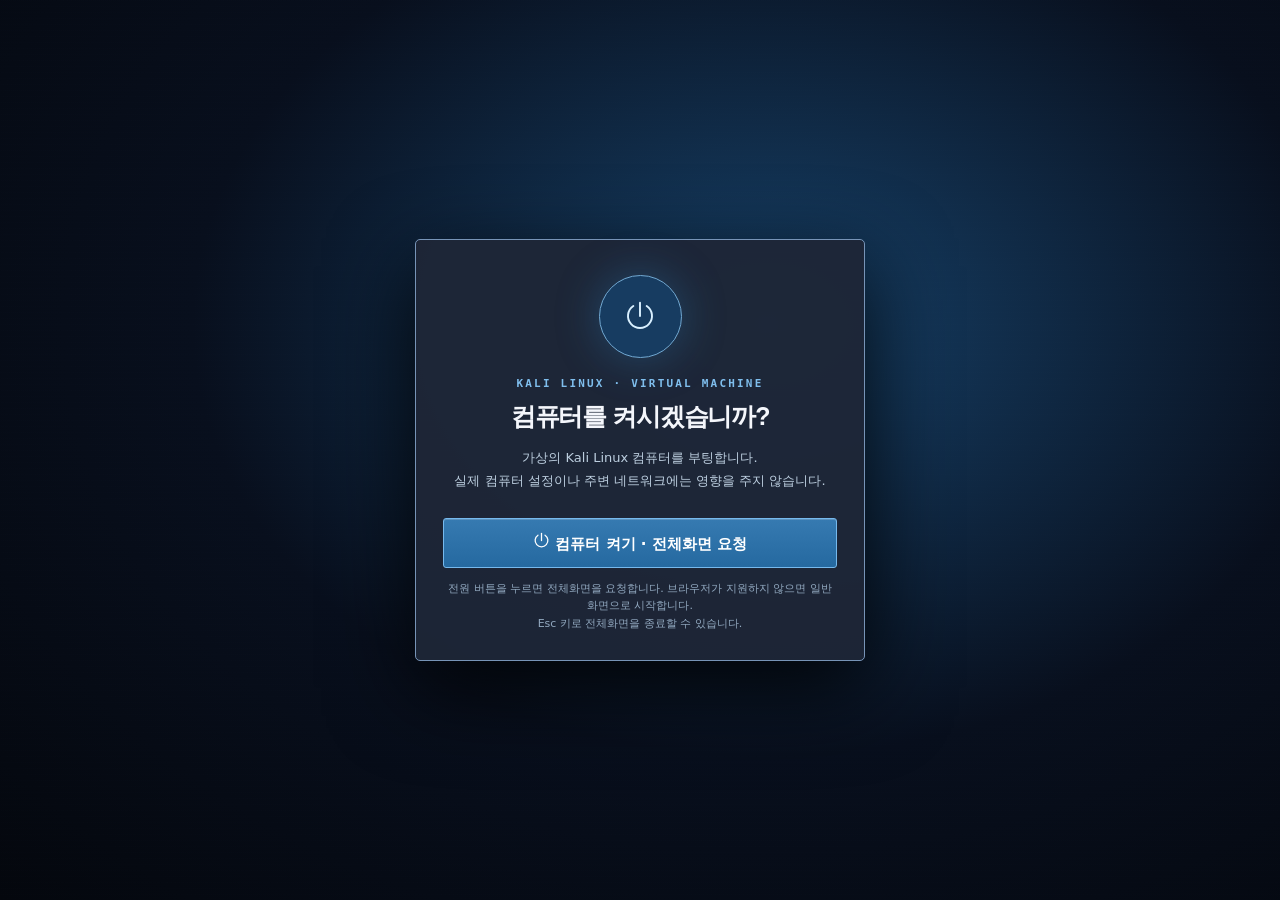
<file: public/index.html>
<!doctype html>
<html lang="ko">
<head>
<meta charset="utf-8"><meta name="viewport" content="width=device-width,initial-scale=1,viewport-fit=cover"><meta name="theme-color" content="#07172d">
<title>Kali SIM LAB — XFCE Virtual Desktop</title>
<style>
:root{color-scheme:dark;--text:#e3eefe;--sub:#a4b4d1;--line:#6c95c037;--aqua:#63c8ff;--lime:#6ee0a9;--warn:#ffce7a;--red:#ff8c9f;--panel:#0b1c34f2;font-family:Inter,Roboto,"Noto Sans KR","Malgun Gothic",system-ui,sans-serif}
*{box-sizing:border-box}body,html{margin:0;width:100%;height:100%;overflow:hidden}button,input,select{font:inherit}button{cursor:pointer}button:focus-visible,input:focus-visible,select:focus-visible{outline:2px solid #68c8ff;outline-offset:2px}button:disabled{opacity:.5;cursor:not-allowed}button{touch-action:manipulation}
.desktop{width:100vw;height:100dvh;min-height:450px;position:relative;isolation:isolate;overflow:hidden;background:radial-gradient(ellipse at 70% 30%,#154784ba,transparent 47%),radial-gradient(ellipse at 28% 70%,#0b3057,transparent 53%),linear-gradient(125deg,#031126,#091a33 52%,#020b1a)}
.desktop:before{content:"";position:absolute;inset:0;pointer-events:none;z-index:-1;opacity:.48;background-image:linear-gradient(135deg,transparent 45%,#3083c819 46%,transparent 50%),radial-gradient(circle at 77% 60%,transparent 0 15%,#3e85c21b 15.1% 15.4%,transparent 15.5% 22%,#61abd914 22.1% 22.3%,transparent 22.4%);background-size:100% 100%}
.backdrop-mark{position:absolute;right:12%;top:25%;width:min(39vw,430px);height:min(39vw,430px);border:2px solid #63bdff32;border-radius:50%;box-shadow:0 0 0 25px #58a8ed08,0 0 0 65px #4998cb08,inset 0 0 100px #2169a42c;display:grid;place-items:center;pointer-events:none;opacity:.75}
.backdrop-mark svg{width:64%;fill:none;stroke:#7ccfff65;stroke-linecap:round;stroke-linejoin:round;stroke-width:5}
.top-panel{height:39px;position:absolute;inset:0 0 auto 0;z-index:300;display:flex;align-items:center;justify-content:space-between;background:linear-gradient(#13243bf5,#0b192beb);border-bottom:1px solid #7aade133;padding:0 10px;gap:10px;box-shadow:0 5px 18px #0005}
.panel-left,.panel-right{display:flex;align-items:center;gap:5px;min-width:0}.panel-right{gap:12px}.panel-item{border:0;background:transparent;color:#dce9f7;font-size:12px;padding:6px 8px;border-radius:4px;white-space:nowrap}.panel-item:hover,.panel-item.active{background:#3a7da644}.app-menu{display:flex;align-items:center;gap:7px;font-weight:750}.dragon{font-size:21px;color:#78b9fa}.fake-status{color:#94ddbe;font-size:10px;letter-spacing:.06em;white-space:nowrap}.clock{color:#c3d1e7;font:12px ui-monospace,monospace}.menu-panel{position:absolute;top:39px;left:8px;width:230px;z-index:450;border:1px solid #719ac159;border-radius:0 0 9px 9px;background:#132742;box-shadow:0 20px 42px #0009;padding:9px;display:none}.menu-panel.open{display:block}.menu-panel button{width:100%;padding:11px 12px;text-align:left;background:transparent;color:var(--text);border:0;border-radius:6px;font-size:12px}.menu-panel button:hover{background:#36628a}
.desktop-shortcuts{position:absolute;top:68px;left:18px;display:flex;flex-direction:column;gap:9px;z-index:2}.shortcut{width:89px;display:flex;align-items:center;flex-direction:column;gap:4px;background:transparent;border:1px solid transparent;color:white;padding:10px 2px;border-radius:7px;font-size:11px;text-shadow:0 2px 4px #0009}.shortcut:hover{background:#c5e4ff14;border-color:#b4d5ff36}.shortcut-icon{width:43px;height:43px;display:grid;place-items:center;background:linear-gradient(145deg,#355f8a,#10223a);border:1px solid #a5d6fd56;border-radius:11px;font-size:23px;box-shadow:0 6px 19px #0005}
.mission{position:absolute;right:20px;top:64px;width:288px;max-height:calc(100dvh - 121px);overflow:auto;background:#081a30eb;border:1px solid #6ca6d452;border-radius:12px;z-index:6;padding:17px;box-shadow:0 15px 45px #0006;scrollbar-width:thin}.eyebrow{color:#80caff;font-size:10px;letter-spacing:.17em;font-weight:800}.mission h2{font-size:17px;margin:8px 0;line-height:1.25}.sub{color:var(--sub);font-size:12px;line-height:1.65;margin:6px 0}.mission .progress-meta{display:flex;justify-content:space-between;font-size:11px;margin:16px 0 7px}.progress{height:6px;border-radius:20px;background:#213d59;overflow:hidden}.progress span{display:block;width:0;height:100%;background:linear-gradient(90deg,#66dcbd,#6abaff);transition:width .25s}.steps{list-style:none;padding:0;margin:15px 0;display:grid;gap:7px}.step{display:flex;gap:8px;font-size:11px;line-height:1.4;color:#90a7bf}.step-index{flex:none;width:20px;height:20px;background:#243e58;color:#c2d4e7;border-radius:5px;display:grid;place-items:center;font-size:10px}.step.done{color:#b6f0d7}.step.done .step-index{color:#73edb8;background:#184938}.step.current{color:#fff}.step.current .step-index{background:#2e688b;color:#e3f8ff}.hint{background:#0e2d47;padding:10px;border:1px solid #6f9db52a;border-radius:7px;min-height:44px;font-size:11px;line-height:1.55;color:#b9dfff}.mission-actions{display:flex;gap:8px;margin-top:11px}.btn{padding:9px 12px;border-radius:7px;border:1px solid #6289a95b;background:#193651;color:#e6f3ff;font-size:12px}.btn:hover{background:#285579}.btn.primary{background:#267cbb;border-color:#389fe7;color:white}.btn.primary:hover{background:#368fd0}.mission-actions .btn{flex:1}
.window{position:absolute;display:flex;flex-direction:column;min-width:320px;min-height:240px;background:var(--panel);border:1px solid #81a4cf57;border-radius:8px;box-shadow:0 18px 60px #000a;overflow:hidden;z-index:10;backdrop-filter:blur(18px)}.window.hidden{display:none}.window-head{height:37px;min-height:37px;background:linear-gradient(#203851,#12263e);border-bottom:1px solid #7195c039;display:flex;align-items:center;justify-content:space-between;gap:6px;padding:0 7px 0 13px;touch-action:none;user-select:none;cursor:grab}.window-head:active{cursor:grabbing}.win-name{display:flex;align-items:center;gap:8px;font-size:12px;font-weight:750;white-space:nowrap;min-width:0;overflow:hidden;text-overflow:ellipsis}.window-buttons{display:flex;gap:4px;align-items:center}.window-buttons button{background:transparent;color:#bcd4ee;border:0;border-radius:4px;min-width:27px;height:27px;font-size:18px}.window-buttons button:hover{background:#8cc2ec34}.window-buttons .close:hover{background:#ca445d}.typing-switch{padding:4px 7px!important;width:auto!important;height:26px!important;font-size:10px!important;border:1px solid #5684a85f!important;color:#aee7ff!important}.typing-switch[aria-pressed=false]{color:#91a2b4!important}
#terminal{left:12%;top:17%;width:min(690px,61vw);height:min(550px,69vh)}#wifi{left:18%;top:24%;width:min(530px,56vw);height:min(445px,61vh)}#guide{left:22%;top:20%;width:min(580px,58vw);height:min(520px,69vh)}#router{left:26%;top:24%;width:min(480px,56vw);height:min(435px,65vh)}
.terminal-body{display:flex;flex-direction:column;flex:1;min-height:0;background:#06101bf0}.terminal-log{flex:1;min-height:0;overflow:auto;padding:13px 17px 12px;font:12px/1.55 "Cascadia Code","DejaVu Sans Mono",ui-monospace,monospace;white-space:pre-wrap;overflow-wrap:anywhere;scrollbar-width:thin;color:#c5d8e7}.line{min-height:1.45em;margin-bottom:2px}.line.dim{color:#8fabc5}.line.ok{color:#80ddb1}.line.warn{color:#f4c785}.line.err{color:#ff97a0}.line.sys{color:#81bbff}.line.prompt{color:#d6ddf1}.line.typing:after{content:'▋';color:#82e9c8;display:inline-block;animation:cursor .72s steps(1,end) infinite;margin-left:3px}.prompt-user{color:#75d3b0}.prompt-host{color:#8bcbfa}.shell-input .caret{color:#89d5f9;white-space:nowrap}.terminal-bottom{background:#091a2a;border-top:1px solid #739dc042;padding:10px 13px 12px}.quick{display:flex;gap:5px;overflow-x:auto;padding-bottom:7px;scrollbar-width:thin}.quick button{flex:none;padding:6px 9px;border:1px solid #476f8c;border-radius:5px;background:#173047;color:#c5e4f7;font:10px ui-monospace,monospace}.quick button:hover{background:#254c6d}.shell-input{display:flex;align-items:center;gap:7px}.shell-input input{min-width:0;flex:1;background:transparent;border:0;outline:0;color:#fff;font:12px ui-monospace,monospace;caret-color:#8affc5}.shell-input button{border:0;background:#1b5375;color:#d5f6ff;border-radius:5px;padding:7px 10px;font-size:11px}
.window-body{flex:1;min-height:0;overflow:auto;padding:18px;scrollbar-width:thin}.window-body h2{font-size:18px;margin:0 0 7px}.network-list{display:grid;gap:8px;margin:15px 0}.net{display:flex;align-items:center;gap:10px;background:#1c36515e;border:1px solid #6b99c441;border-radius:8px;padding:12px}.net.target{border-color:#60c2ea99}.net-symbol{font-size:24px;color:#7ec9fc}.net-details{flex:1;min-width:0}.net-name{font-size:13px;font-weight:700}.net-meta{font-size:11px;color:#9dbbd1;margin-top:4px}.net button{padding:7px 9px;border:1px solid #5e8cac62;border-radius:5px;background:#1a435c;color:#d0ecfc;font-size:11px}.notice{padding:11px;border:1px solid #cfaa644e;border-radius:7px;background:#8d6a1e13;color:#f5d9a4;font-size:11px;line-height:1.6}.info{padding:11px;margin-top:11px;border:1px solid #5f9ab345;border-radius:7px;background:#1e496125;color:#b4d9ed;font-size:11px;line-height:1.6}
#nets>.info{margin:0 0 4px;padding:12px;border-color:#5bb7dc7a;overflow-wrap:anywhere;scroll-margin:12px}
#nets>.info[hidden]{display:none}
.net-info-details{display:grid;grid-template-columns:minmax(76px,auto) minmax(0,1fr);gap:5px 12px;margin:10px 0 0}
.net-info-details dt{color:#8fc8e8;font-weight:700}
.net-info-details dd{margin:0;color:#d8eeff;overflow-wrap:anywhere}
#wifi .net button{min-height:34px;flex-shrink:0;cursor:pointer}
#wifi .net button:focus-visible{outline:2px solid #8dddff;outline-offset:2px}.guide-block{margin:14px 0;border-left:3px solid #3c8bc1;padding:4px 12px;background:#1834525c}.guide-block h3{font-size:13px;color:#d5ecfa;margin:4px 0}.guide-block p{font-size:12px;line-height:1.75;color:#b7cce1;margin:6px 0}.guide-block code,.hint code{font:11px ui-monospace,monospace;color:#8de2d3}.field-label{font-size:12px;font-weight:700;display:block;margin:15px 0 6px}.field{border:1px solid #6283a77d;background:#0b233b;color:#eef7ff;border-radius:5px;width:100%;padding:10px;font-size:12px}.quality{font-size:11px;color:#ffd29c;padding:7px 0 12px}.quality.good{color:#a2e6c4}.message{font-size:12px;color:#a5ddff;line-height:1.55;min-height:23px}
.taskbar{position:absolute;left:0;right:0;bottom:0;height:49px;background:linear-gradient(#142c46ec,#0c1e32fa);border-top:1px solid #8bb6e543;z-index:220;display:flex;gap:7px;align-items:center;padding:4px 12px;box-shadow:0 -8px 25px #0003}.taskbar button{height:37px;min-width:42px;border:1px solid transparent;background:transparent;color:#e3efff;border-radius:6px;font-size:19px}.taskbar button:hover,.taskbar button.active{background:#2a5b7f8c;border-color:#5698bf71}.task-caption{font-size:10px;color:#91b1c8;margin-left:auto}.mobile-icons{display:none}.toast{position:absolute;z-index:700;bottom:59px;left:50%;transform:translateX(-50%) translateY(10px);opacity:0;pointer-events:none;background:#1c3951;color:#e6f7ff;border:1px solid #6aabd07a;border-radius:9px;padding:10px 14px;font-size:12px;transition:opacity .2s,transform .2s;max-width:90vw;box-shadow:0 12px 32px #0008}.toast.show{opacity:1;transform:translateX(-50%) translateY(0)}
.finish{position:absolute;inset:0;z-index:800;display:none;align-items:center;justify-content:center;background:#02101de7;padding:15px}.finish.open{display:flex}.finish-card{max-width:485px;background:#102944;border:1px solid #5e9acb88;border-radius:14px;padding:29px;text-align:center;box-shadow:0 20px 80px #000a}.finish-card h2{font-size:25px;margin:9px 0}.finish-card p{color:#bfd0e1;line-height:1.7;font-size:13px}.finish-icon{color:#7de6b5;font-size:48px}.finish-actions{display:flex;gap:9px;justify-content:center;margin-top:17px}
@keyframes cursor{0%,48%{opacity:1}49%,100%{opacity:0}}
@media(max-width:980px){.mission{width:245px;right:12px;padding:12px}.mission h2{font-size:15px}#terminal{left:12%;width:61vw}.desktop-shortcuts{left:8px}}
@media(max-width:760px){.desktop{min-height:0}.top-panel{padding:0 7px}.fake-status,.clock,.desktop-shortcuts,.task-caption{display:none}.panel-right{gap:4px}.panel-item{font-size:11px;padding:6px}.mission{top:auto;bottom:52px;left:0;right:0;width:auto;max-height:unset;border-radius:0;display:flex;flex-wrap:wrap;align-items:center;gap:8px;padding:8px 12px;background:#10233bf5;border-left:0;border-right:0;border-bottom:0;box-shadow:none}.mission h2{font-size:12px;margin:0}.mission .eyebrow,.mission>.sub,.steps,.progress-meta,.progress,.mission-actions{display:none}.hint{margin-left:auto;min-height:0;max-width:55%;padding:4px 7px;font-size:10px;max-height:31px;overflow:hidden}.window{border-radius:0;min-width:0;min-height:0;width:100%!important;height:calc(100dvh - 153px)!important;left:0!important;top:39px!important;right:0;max-width:none}.window-head{cursor:default}.terminal-log{padding:11px;font-size:11px}.terminal-bottom{padding:8px 10px}.shell-input input{font-size:11px}.taskbar{height:52px;bottom:0;justify-content:space-around;padding:3px}.mobile-icons{display:flex;align-items:center;justify-content:space-around;width:100%}.desktop-task{display:none!important}.taskbar button{flex:1}.backdrop-mark{width:53vw;height:53vw;right:24%;top:28%}.net{padding:9px}.window-body{padding:13px}.menu-panel{top:39px}}
@media(max-width:360px){.panel-item{padding:5px}.win-name{font-size:10px}.typing-switch{font-size:9px!important;padding:3px!important}.window-buttons button{min-width:25px}.hint{max-width:48%}}
@media(prefers-reduced-motion:reduce){.line.typing:after{animation:none}.progress span,.toast{transition:none}}

/* Kali XFCE-inspired single-user boot experience */
.desktop{background:radial-gradient(ellipse at 72% 36%,#16427387,transparent 45%),linear-gradient(130deg,#061023 2%,#102b4d 47%,#071426 95%)}
.top-panel{background:#182537f5;border-bottom:1px solid #5a718c88;box-shadow:0 2px 8px #0006}
.window{background:#142236f6;border:1px solid #778ba676;box-shadow:0 16px 56px #000b}
.window-head{background:linear-gradient(#2b394c,#233246);border-bottom:1px solid #91a3bd49}
.window-head .close{font-size:21px}.terminal-body{background:#0b0f18}.terminal-log{color:#d2e4de}
.terminal-bottom{background:#121a26}
.taskbar{left:50%;right:auto;transform:translateX(-50%);bottom:10px;width:max-content;max-width:calc(100% - 22px);height:47px;background:#192c42eb;border:1px solid #8cb0c078;border-radius:10px;padding:4px 8px;box-shadow:0 8px 22px #0009}
.task-caption{margin-left:9px;margin-right:7px}.top-panel .kali-logo{display:inline-grid;place-items:center;width:23px;height:23px;color:#a6d7ff;font-weight:950;font-style:italic;font-size:17px;text-shadow:0 0 9px #4b9fea}
.os-power-btn{font-weight:800!important;font-size:16px!important;color:#b0c9de!important}
.power-layer{position:absolute;inset:0;z-index:1200;display:grid;place-items:center;padding:20px;background:radial-gradient(ellipse at 50% 32%,#0a2b4d 0%,#030810 61%,#010309 100%);color:#f0f6ff}
.power-layer[hidden]{display:none!important}
.power-card{width:min(440px,100%);border:1px solid #6c94b45d;background:linear-gradient(145deg,#152b42ef,#0b172af5);border-radius:18px;padding:32px 30px;text-align:center;box-shadow:0 20px 90px #000d}
.power-emblem{margin:0 auto 19px;display:grid;place-items:center;width:83px;height:83px;background:#123b60;border:1px solid #76b5e877;border-radius:50%;font-size:43px;color:#9ad5ff;box-shadow:0 0 36px #277fc437}
.power-overline{font:700 11px ui-monospace,monospace;letter-spacing:.20em;color:#7ac8fb}
.power-card h1{font-size:26px;letter-spacing:-.045em;margin:10px 0 11px;line-height:1.35}
.power-card .power-desc{font-size:13px;line-height:1.8;color:#bdcfe0}
.power-start{display:block;width:100%;border:1px solid #7dc9ff91;color:white;background:#216ba4;border-radius:10px;padding:13px;font-weight:800;font-size:15px;margin:25px 0 12px}
.power-start:hover{background:#3186c5}.power-note{font-size:11px;color:#92a9c0;line-height:1.6;margin:0}
.boot-screen{display:none;width:min(760px,100%);align-self:stretch;flex-direction:column;justify-content:center}
.power-layer.booting .power-card{display:none}.power-layer.booting .boot-screen{display:flex}
.boot-heading{font:800 clamp(31px,7vw,58px) ui-monospace,monospace;letter-spacing:.13em;color:#cdeaff;text-shadow:0 0 30px #4a91cb60}
.boot-heading span{font-size:12px;letter-spacing:.08em;color:#85a6c8;display:block;margin:7px 0 16px}
.boot-grub{font:12px ui-monospace,monospace;color:#d0e1ef;border:1px solid #54799c80;background:#091a2d;padding:12px;margin-bottom:22px;line-height:1.7}
.boot-grub strong{display:block;background:#316d9a;color:#fff;padding:3px 6px;margin-top:6px}
.boot-logs{font:12px/1.75 ui-monospace,monospace;color:#b3d7e6;white-space:pre-wrap;min-height:156px;overflow-wrap:anywhere}
.boot-bar{height:3px;background:#163653;overflow:hidden;margin-top:25px;border-radius:3px}
.boot-bar span{height:100%;display:block;width:0;background:#70d6f6;transition:width .25s}
.boot-sim{font:10px ui-monospace,monospace;letter-spacing:.12em;color:#80a3c2;margin-top:11px}
@media(max-width:760px){.taskbar{left:0;right:0;transform:none;bottom:0;width:100%;max-width:none;height:52px;border:0;border-top:1px solid #7e9ca65b;border-radius:0}.power-card{padding:25px 18px}.power-card h1{font-size:23px}.boot-logs{font-size:10px}.boot-grub{font-size:11px}}
@media(prefers-reduced-motion:reduce){.boot-bar span{transition:none}}

</style>
<link rel="stylesheet" href="./kali-xfce.css?v=6"><style>
.mission.hide-on-desktop{display:none}
.menu-panel{z-index:620}
.menu-panel .menu-apps button[hidden]{display:none!important}
.mission-titlebar button{border:0;background:transparent;color:#d6e6f4;padding:4px;display:grid;place-items:center}
.terminal-menubar span,.gtk-menubar span{padding:4px 8px;font-size:11px;color:#cbd6e4;cursor:default}
.session-indicator{display:flex;gap:5px;align-items:center}
@media(min-width:761px){.mission-titlebar button{display:none}}
@media(max-width:760px){.mission.hide-on-desktop{display:none}}
</style><link rel="stylesheet" href="./kali-tour.css?v=4"><style>#onboard-card .ob-action[hidden]{display:none!important}</style><link rel="stylesheet" href="./lab-guide.css?v=1"><style>.mission.lab-guide-ready #next-hint{display:none}</style><link rel="stylesheet" href="./curriculum.css?v=1"><link rel="stylesheet" href="./network-controls.css?v=2"><link rel="stylesheet" href="./virtual-lan.css?v=2"><link rel="stylesheet" href="./kali-tour-reference.css?v=1"></head>
<body><main class="desktop" id="desktop" aria-label="Kali Linux 스타일 가상 보안 실습실">
<div class="backdrop-mark" aria-hidden="true"><svg viewBox="0 0 220 220"><path d="M35 134 Q48 51 104 58 Q143 57 177 92 Q145 89 120 74 Q156 102 157 125 Q146 151 101 167 Q127 146 117 132 Q86 140 53 175 Q61 143 91 116 Q63 122 35 134Z"/><path d="M103 62 Q92 38 113 18 M157 125 Q180 132 185 160 M64 172 Q72 194 96 199"/><circle cx="130" cy="98" r="3" fill="#7ccfff65"/></svg></div>
<header class="top-panel"><div class="panel-left"><button class="panel-item app-menu" id="menu-btn" type="button" aria-expanded="false"><span class="kali-logo" aria-hidden="true">K</span> Kali ▾</button><button class="panel-item" data-open="terminal">⌘ Terminal</button><button class="panel-item" data-open="wifi">◉ Network</button></div><div class="panel-right"><span class="fake-status">● XFCE · LOCAL SIMULATION</span><button class="panel-item os-power-btn" id="shutdown-btn" type="button" aria-label="가상 컴퓨터 종료" title="컴퓨터 종료">⏻</button><button class="panel-item" id="full-btn" aria-label="전체화면 켜기">⛶ <span id="full-label">전체화면</span></button><span class="clock" id="clock"></span></div></header>
<div class="menu-panel" id="menu-panel"><button data-open="terminal">⌘ Terminal Emulator</button><button data-open="wifi">◉ Wi-Fi Networks</button><button data-open="guide">▤ Learning Notes</button><button data-open="router">⚙ Lab Router Settings</button><button id="menu-reset">↺ Wi-Fi Lab Reset</button><button id="menu-power">⏻ Shut Down Kali (SIM)</button></div>
<nav class="desktop-shortcuts" aria-label="가상 데스크톱 바로가기"><button class="shortcut" data-open="terminal"><span class="shortcut-icon">⌘</span>Terminal</button><button class="shortcut" data-open="wifi"><span class="shortcut-icon">◉</span>Wi-Fi</button><button class="shortcut" data-open="guide"><span class="shortcut-icon">▤</span>Notes</button><button class="shortcut" data-open="router"><span class="shortcut-icon">⚙</span>Router</button>
<button class="shortcut" data-open="files"><span class="shortcut-icon">⌂</span>Home</button>
<button class="shortcut" data-open="appearance"><span class="shortcut-icon">⚙</span>Appearance</button>
</nav>
<aside class="mission" id="mission" aria-label="실습 임무"><div class="eyebrow">WIRELESS LAB / 01</div><h2>Wi-Fi 보안 모의실습</h2><p class="sub">Kali Linux 스타일 환경에서 교육용 네트워크를 점검하고 강화합니다. 모든 명령은 페이지 내부에서만 재현됩니다.</p><div class="progress-meta"><span>진행률</span><strong id="progress-text">0 / 9</strong></div><div class="progress"><span id="progress-bar"></span></div><ol class="steps" id="steps"></ol><div class="hint" id="next-hint">첫 명령어: ip a</div><div class="mission-actions"><button class="btn" id="hint-btn">힌트</button><button class="btn" id="reset-btn">초기화</button></div></aside>
<section class="window" id="terminal" aria-label="Kali 가상 터미널"><div class="window-head"><span class="win-name">⌘ kali@kali: ~ <span style="color:#7aa5cb;font-size:10px">[simulation]</span></span><div class="window-buttons"><button class="typing-switch" id="typing-btn" type="button" aria-pressed="true">타이핑 ON</button><button data-close="terminal" class="close" aria-label="터미널 닫기">×</button></div></div><div class="terminal-body"><div class="terminal-log" id="log" role="log" aria-live="polite"></div><div class="terminal-bottom"><div class="quick" id="quick"></div><form class="shell-input" id="shell-form"><span class="caret">└─$</span><input id="shell-input" placeholder="명령어 입력 (help 또는 위 단축 버튼)" autocomplete="off" autocorrect="off" autocapitalize="off" spellcheck="false" aria-label="가상 Kali 터미널 명령어"><button type="submit">↵ 실행</button></form></div></div></section>
<section class="window hidden" id="wifi" aria-label="교육용 Wi-Fi 목록"><div class="window-head"><span class="win-name">◉ NetworkManager — Wi-Fi</span><div class="window-buttons"><button data-close="wifi" class="close" aria-label="Wi-Fi 창 닫기">×</button></div></div><div class="window-body"><h2>Available Wi-Fi Networks</h2><p class="sub">실제 무선 어댑터 검색 결과가 아닌 <b>고정된 가상 SSID</b>입니다.</p><div class="network-list" id="nets"></div><div id="net-info" class="info">모의 해킹 대상은 오직 <b>LAB-TRAINING</b>입니다. 다른 두 네트워크는 설명용입니다.</div><div class="notice">이 페이지는 브라우저에서 동작하는 교육용 운영체제 모형입니다. 실제 Wi-Fi 장치·패킷·외부 서버에 접근하지 않습니다.</div></div></section>
<section class="window hidden" id="guide" aria-label="명령어와 학습 노트"><div class="window-head"><span class="win-name">▤ Kali Security Training — Notes</span><div class="window-buttons"><button data-close="guide" class="close" aria-label="노트 닫기">×</button></div></div><div class="window-body"><h2>첫 수업 · 무선 네트워크 보안</h2><p class="sub">여기서 사용하는 명령은 실제 Linux/Kali 도구의 문법을 참고했지만, <b>실행되는 것은 JavaScript 모형</b>입니다. 암호 목록·캡처 파일도 가상의 학습 데이터예요.</p><div class="guide-block"><h3>1. 운영체제와 네트워크</h3><p><code>whoami</code>, <code>pwd</code>, <code>ls</code>, <code>ip a</code>는 리눅스에서 널리 쓰는 명령입니다. <code>nmcli dev wifi list</code>는 NetworkManager의 주변 네트워크 목록 기능입니다. 이 앱의 목록은 실제 주변 네트워크가 아닙니다.</p></div><div class="guide-block"><h3>2. 모니터 모드와 AP 관찰</h3><p><code>airmon-ng</code>는 모니터 모드 설정을 돕고, <code>airodump-ng</code>는 무선 트래픽을 관찰하는 데 쓰입니다. 이 실습에서는 장치 제어와 캡처가 전혀 일어나지 않고, 가상 어댑터 상태와 학습용 AP 자료만 바뀝니다.</p></div><div class="guide-block"><h3>3. WPA2 핸드셰이크와 사전 대입 위험</h3><p>WPA2-Personal의 4-way handshake에 비밀번호 평문이 들어 있는 것은 아닙니다. 약한 비밀번호는 캡처한 인증 교환을 이용한 오프라인 후보 검사에 취약할 수 있습니다. 이 실습의 가짜 캡처 파일은 이미 허가된 클라이언트의 정상 연결을 재현하며, 패킷 해독 대신 미리 정한 후보 8개와 문자열을 비교합니다.</p></div><div class="guide-block"><h3>4. 연결 복구와 보안 개선</h3><p>모니터 모드를 종료한 뒤 <code>nmcli</code>를 사용해 가상 연결을 수행합니다. 마지막에는 공유기 설정 화면에서 WPA3-SAE와 긴 고유 암호를 선택합니다. 실제 WPA3는 모든 종류의 공격을 막는 기술은 아닙니다.</p></div><div class="guide-block"><h3>도움 명령</h3><p><code>help</code>, <code>history</code>, <code>clear</code>, <code>status</code>, <code>man nmcli</code>, <code>cat README.txt</code>. 마지막 <code>lab-verify</code>는 이 프로그램에서만 쓰는 <b>교육용 전용 명령</b>이며 실제 Kali 명령이 아닙니다.</p></div></div></section>
<section class="window hidden" id="router" aria-label="가상 공유기 설정"><div class="window-head"><span class="win-name">⚙ LAB-TRAINING Router — Admin [SIM]</span><div class="window-buttons"><button data-close="router" class="close" aria-label="설정 창 닫기">×</button></div></div><div class="window-body"><h2>Wireless Security Settings</h2><p class="sub">이 화면은 교육용 가상 공유기 설정입니다. <b>실제 사용하는 비밀번호를 입력하지 마세요.</b> 새 가상 암호는 재연결 실습을 위해 이 브라우저의 로컬 저장소에 보관됩니다.</p><form id="router-form"><label class="field-label" for="admin-pass">가상 관리자 인증값 (학습용: lab-admin-2026)</label><input class="field" id="admin-pass" type="text" value="lab-admin-2026" autocomplete="off" placeholder="Wi-Fi 접속 암호와는 별개"><label class="field-label" for="security">보안 프로토콜</label><select class="field" id="security"><option value="WPA3-SAE">WPA3-Personal (SAE) — 권장</option><option value="WPA2-PSK">WPA2-Personal (PSK)</option></select><label class="field-label" for="secret">새 가상 Wi-Fi 암호 (16자 이상)</label><input class="field" id="secret" type="password" value="River-Maple-Sky-Cloud-84" autocomplete="off" spellcheck="false"><div class="quality" id="quality"></div><button class="btn primary" type="submit" style="width:100%">Apply Settings</button><div class="message" id="router-message" role="status"></div></form></div></section>
<footer class="taskbar" aria-label="작업 표시줄"><button class="desktop-task" data-open="terminal" title="Terminal">⌘</button><button class="desktop-task" data-open="wifi" title="Network">◉</button><button class="desktop-task" data-open="guide" title="Notes">▤</button><button class="desktop-task" data-open="router" title="Router">⚙</button><div class="task-caption">kali@kali · xfce4 [SIM]</div><div class="mobile-icons"><button data-open="terminal" aria-label="터미널">⌘</button><button data-open="wifi" aria-label="네트워크">◉</button><button data-open="guide" aria-label="학습 노트">▤</button><button data-open="router" aria-label="가상 공유기">⚙</button></div></footer>
<div class="toast" id="toast" role="status"></div>
<div class="finish" id="finish"><div class="finish-card"><div class="finish-icon">✓</div><div class="eyebrow">WIRELESS LAB · COMPLETED</div><h2>보안 실습 완료</h2><p>가상 Kali 터미널로 모의 무선 네트워크를 점검하고, 취약한 암호를 찾아낸 뒤, WPA3와 강한 암호로 설정을 개선했어요.</p><p>실제 무선 신호나 주변 기기를 조작하지 않았습니다.</p><div class="finish-actions"><button class="btn" id="finish-close">데스크톱으로 돌아가기</button><button class="btn primary" id="finish-restart">처음부터 다시</button></div></div></div>

<div class="power-layer" id="power-layer" role="dialog" aria-modal="true" aria-labelledby="power-title">
  <section class="power-card" id="power-confirm">
    <div class="power-emblem" aria-hidden="true">⏻</div>
    <div class="power-overline">KALI LINUX · VIRTUAL MACHINE</div>
    <h1 id="power-title">컴퓨터를 켜시겠습니까?</h1>
    <p class="power-desc">가상의 Kali Linux 컴퓨터를 부팅합니다.<br>실제 컴퓨터 설정이나 주변 네트워크에는 영향을 주지 않습니다.</p>
    <button class="power-start" id="power-start" type="button">⏻ &nbsp; 컴퓨터 켜기 · 전체화면 시작</button>
    <p class="power-note">전원 버튼을 누르면 전체화면을 요청합니다. 브라우저가 지원하지 않으면 일반 화면으로 시작합니다.<br>Esc 키로 전체화면을 종료할 수 있습니다.</p>
  </section>
  <section class="boot-screen" id="boot-screen" aria-label="가상 Kali Linux 부팅 중">
    <div class="boot-heading">KALI <span>GNU / LINUX · XFCE DESKTOP · SIMULATION</span></div>
    <div class="boot-grub">GNU GRUB version 2.12 (SIM)<strong>* Kali GNU/Linux — Training Environment</strong></div>
    <div class="boot-logs" id="boot-logs" role="status" aria-live="polite"></div>
    <div class="boot-bar" aria-hidden="true"><span id="boot-bar-fill"></span></div>
    <div class="boot-sim">STARTING LOCAL VIRTUAL SESSION · NO REAL OS BOOT</div>
  </section>
</div>

<section class="window hidden" id="files" aria-label="가상 Thunar 파일 관리자">
  <div class="window-head"><span class="win-name">Thunar File Manager</span><div class="window-buttons"><button class="close" data-close="files" aria-label="파일 관리자 닫기">×</button></div></div>
  <div class="gtk-toolbar"><button type="button" id="file-back" title="홈 폴더로 돌아가기">⌂ Home</button><span id="file-path" class="path">/home/kali</span><span>⌕</span></div>
  <div class="file-layout">
    <nav id="file-sidebar" class="file-sidebar" aria-label="가상 파일 위치">
      <button type="button" data-place="home">⌂ Home</button><button type="button" data-place="desktop">▤ Desktop</button>
      <button type="button" data-place="documents">▤ Documents</button><button type="button" data-place="downloads">⇣ Downloads</button>
      <button type="button" data-place="lab-files">◈ lab-files</button>
    </nav>
    <div class="file-content" id="file-items"></div>
  </div>
  <div class="file-status" id="file-status">Virtual filesystem — simulated files only.</div>
</section>
<section class="window hidden" id="appearance" aria-label="Kali 모양 설정">
  <div class="window-head"><span class="win-name">Appearance — Kali Dark</span><div class="window-buttons"><button class="close" data-close="appearance" aria-label="모양 설정 닫기">×</button></div></div>
  <div class="gtk-menubar"><span>Style</span><span>Icons</span><span>Fonts</span><span>Settings</span></div>
  <div class="window-body">
    <h2>Appearance</h2><p class="sub">Kali-Dark · Flat-Remix-Blue 스타일의 가상 데스크톱 설정</p>
    <div class="appearance-options">
      <div class="appearance-preview">KALI <small style="font-size:9px;letter-spacing:0">[SIM]</small></div>
      <label for="wallpaper-choice">Desktop Wallpaper
        <select id="wallpaper-choice" aria-label="가상 배경화면 선택"><option value="default">Kali Blue — 기본</option><option value="graphite">Graphite Dark</option><option value="ocean">Ocean Blue</option></select>
      </label>
      <p class="sub">실제 Kali Linux 설정이 아니라 이 실습 사이트의 화면만 변경합니다.</p>
    </div>
  </div>
</section>

</main>
<script src="./network-world.js?v=3"></script>
<script>
(()=>{'use strict';
const STORAGE='kali-sim-wireless-lab-v2';
const TARGET='LAB-TRAINING', BSSID='02:1A:11:20:26:01', NET=window.KaliNetwork;
const stages=[
 {id:'iface',label:'가상 인터페이스 확인',cmd:'ip a'},
 {id:'wifi',label:'가상 Wi-Fi 목록 탐색',cmd:'nmcli dev wifi list'},
 {id:'monitor',label:'모니터 모드 설정',cmd:'sudo airmon-ng start wlan0'},
 {id:'survey',label:'교육용 AP 정보 관찰',cmd:'sudo airodump-ng wlan0mon'},
 {id:'capture',label:'샘플 인증 교환 확인',cmd:`sudo airodump-ng --bssid ${BSSID} -c 6 -w labcap wlan0mon`},
 {id:'audit',label:'가상 사전 검사',cmd:'aircrack-ng -w /usr/share/wordlists/lab-demo.txt labcap-01.cap'},
 {id:'managed',label:'일반 연결 모드로 복귀',cmd:'sudo airmon-ng stop wlan0mon'},
 {id:'connect',label:'가상 네트워크 접속',cmd:'nmcli dev wifi connect LAB-TRAINING password coffee2026 ifname wlan0'},
 {id:'verify',label:'공유기 강화 및 재검증',cmd:'lab-verify LAB-TRAINING'}
];
const fresh=()=>({done:{},monitor:false,survey:false,captured:false,found:false,connected:false,hardened:false,protocol:'WPA2-PSK'});
let state=fresh();try{const v=JSON.parse(localStorage.getItem(STORAGE)||'null');if(v&&typeof v==='object'&&v.done&&typeof v.done==='object'){state={...fresh(),...v,done:{...v.done}};delete state.password;delete state.secret}}catch(_){}
NET.restoreFromLegacy({monitor:state.monitor,protocol:state.protocol,connected:state.connected,hardened:state.hardened});
const $=id=>document.getElementById(id);let z=30,active='terminal',typing=!matchMedia('(prefers-reduced-motion: reduce)').matches,toastTimer,runGeneration=0,busy=false;
const save=()=>{try{localStorage.setItem(STORAGE,JSON.stringify(state))}catch(_){}};
const total=()=>stages.filter(x=>state.done[x.id]).length;
const nextStage=()=>stages.find(x=>!state.done[x.id]);
function notify(s){const el=$('toast');el.textContent=s;el.classList.add('show');clearTimeout(toastTimer);toastTimer=setTimeout(()=>el.classList.remove('show'),2300)}
function mark(id){if(!state.done[id]){state.done[id]=true;save();const stage=stages.find(x=>x.id===id);notify('임무 완료: '+stage.label)}render()}
function render(){stages[4].cmd='sudo airodump-ng --bssid '+NET.ap.bssid+' -c '+NET.ap.channel+' -w labcap wlan0mon';stages[7].cmd='nmcli dev wifi connect LAB-TRAINING password '+NET.ap.psk+' ifname wlan0';const count=total();$('progress-text').textContent=count+' / '+stages.length;$('progress-bar').style.width=(count/stages.length*100)+'%';const el=$('steps');el.replaceChildren();const next=nextStage();stages.forEach((s,i)=>{const li=document.createElement('li');li.className='step'+(state.done[s.id]?' done':next===s?' current':'');const n=document.createElement('span');n.className='step-index';n.textContent=state.done[s.id]?'✓':i+1;const title=document.createElement('span');title.textContent=s.label;li.append(n,title);el.append(li)});$('next-hint').textContent=next?('다음: '+(next.id==='verify'&&!state.hardened?'Router를 열어 보안 설정 변경 → ': '')+next.cmd):'9단계 실습을 모두 완료했습니다.';renderQuick();renderNets();document.dispatchEvent(new CustomEvent("kali-sim:lab-progress",{detail:{nextId:next?next.id:"finished",doneCount:count,total:stages.length,hardened:state.hardened}}))}
function renderQuick(){
 // The terminal's quick commands belong to the currently selected lesson.
 // Network/Wi-Fi refreshes must not overwrite the other six courses.
 const course=window.KaliCurriculum?.snapshot()?.active;
 if(course&&course!=='wireless')return;
 const el=$('quick');el.replaceChildren();let list=['help','status','whoami','ls'];const next=nextStage();if(next){list.unshift(next.cmd);if(next.id==='verify'&&!state.hardened)list.unshift('open router')}for(const cmd of [...new Set(list)].slice(0,6)){const b=document.createElement('button');b.textContent=cmd;b.type='button';b.addEventListener('click',()=>execute(cmd));el.append(b)}}
function renderNets(){
 const el=$('nets');
 // The same persistent card must survive every list refresh.
 let info=$('net-info');
 if(!info){
  info=document.createElement('div');info.id='net-info';info.className='info';
 }
 info.setAttribute('role','status');
 info.setAttribute('aria-live','polite');
 // The information card follows the selected network, not the bottom of a
 // long scroll area. The tutorial can therefore spotlight the actual result.
 info.remove();
 el.replaceChildren();
 el.append(info);
 info.hidden=true;
 for(const n of NET.networks()){
  const row=document.createElement('div');
  row.className='net'+(n.ssid===TARGET?' target':'');
  const icon=document.createElement('div');icon.className='net-symbol';icon.textContent='◉';
  const details=document.createElement('div');details.className='net-details';
  const name=document.createElement('div');name.className='net-name';name.textContent=n.ssid;
  const meta=document.createElement('div');meta.className='net-meta';
  meta.textContent=n.security+' · CH '+n.channel+' · 신호 '+n.signal+'% · '+(n.note||'가상 네트워크');
  details.append(name,meta);
  const btn=document.createElement('button');btn.type='button';
  btn.textContent=n.ssid===TARGET?'정보 보기':'설명';
  btn.setAttribute('aria-controls','net-info');
  btn.setAttribute('aria-expanded','false');
  btn.setAttribute('aria-label',n.ssid+' 정보 보기');
  btn.addEventListener('click',()=>{
   for(const other of el.querySelectorAll('button[aria-controls="net-info"]'))
    other.setAttribute('aria-expanded','false');
   btn.setAttribute('aria-expanded','true');
   info.replaceChildren();
   const heading=document.createElement('strong');
   heading.textContent=n.ssid===TARGET?'LAB-TRAINING · 네트워크 상세 정보':n.ssid+' · 비교용 가상 네트워크';
   info.append(heading);
   const values=n.ssid===TARGET?
    [['SSID',TARGET],['BSSID',NET.ap.bssid],['채널',String(NET.ap.channel)],
     ['보안 방식',NET.ap.security],['Kali PC',NET.station.connected?'연결됨':'연결 안 됨'],
     ['실습 허가','교육용 가상 AP']]:
    [['구분','비교용 허구 네트워크'],['보안 방식',n.security],['채널',String(n.channel)],
     ['실습 여부','현재 학습 과정의 대상이 아님']];
   const dl=document.createElement('dl');dl.className='net-info-details';
   for(const [label,value] of values){
    const dt=document.createElement('dt');dt.textContent=label;
    const dd=document.createElement('dd');dd.textContent=value;
    dl.append(dt,dd);
   }
   info.append(dl);
   row.after(info);info.hidden=false;
   requestAnimationFrame(()=>info.scrollIntoView({block:'nearest',inline:'nearest'}));
  });
  row.append(icon,details,btn);el.append(row);
 }
 if(!NET.ap.online){
  info.textContent='LAB-TRAINING 공유기 전원이 꺼져 목록에 표시되지 않아요. 상단의 가상 네트워크 제어판에서 전원을 켜면 정보 보기를 사용할 수 있어요.';
  info.hidden=false;el.prepend(info);
 }
}
function focusWindow(id){const w=$(id);if(!w)return;active=id;w.style.zIndex=String(++z);document.querySelectorAll('[data-open]').forEach(b=>b.classList.toggle('active',b.dataset.open===id))}
function openWindow(id,shouldFocus=true){const w=$(id);if(!w)return;w.classList.remove('hidden');focusWindow(id);if(id==='terminal'&&shouldFocus&&matchMedia('(min-width:761px)').matches)setTimeout(()=>{if(active==='terminal'&&!w.classList.contains('hidden'))$('shell-input').focus({preventScroll:true})},0)}
function closeWindow(id){$(id).classList.add('hidden');if(active===id)active=''}
document.querySelectorAll('[data-open]').forEach(x=>x.addEventListener('click',()=>{openWindow(x.dataset.open);$('menu-panel').classList.remove('open');$('menu-btn').setAttribute('aria-expanded','false')}));
document.querySelectorAll('[data-close]').forEach(x=>x.addEventListener('click',()=>closeWindow(x.dataset.close)));
$('menu-btn').addEventListener('click',()=>{const open=$('menu-panel').classList.toggle('open');$('menu-btn').setAttribute('aria-expanded',String(open))});
document.addEventListener('pointerdown',e=>{if(!e.target.closest('#menu-panel,#menu-btn')){$('menu-panel').classList.remove('open');$('menu-btn').setAttribute('aria-expanded','false')}});
for(const win of document.querySelectorAll('.window')){win.addEventListener('pointerdown',()=>focusWindow(win.id));const head=win.querySelector('.window-head');let hold=null;head.addEventListener('pointerdown',e=>{if(e.target.closest('button')||matchMedia('(max-width:760px)').matches)return;hold={id:e.pointerId,x:e.clientX,y:e.clientY,l:win.offsetLeft,t:win.offsetTop};head.setPointerCapture(e.pointerId)});head.addEventListener('pointermove',e=>{if(!hold||e.pointerId!==hold.id)return;win.style.left=Math.max(0,Math.min(innerWidth-win.offsetWidth,hold.l+e.clientX-hold.x))+'px';win.style.top=Math.max(40,Math.min(innerHeight-win.offsetHeight-52,hold.t+e.clientY-hold.y))+'px'});head.addEventListener('pointerup',()=>hold=null);head.addEventListener('pointercancel',()=>hold=null)}
const full=$('full-btn');const updateFull=()=>{const on=Boolean(document.fullscreenElement);$('full-label').textContent=on?'전체화면 종료':'전체화면';full.setAttribute('aria-label',on?'전체화면 종료':'전체화면 켜기')};document.addEventListener('fullscreenchange',updateFull);full.addEventListener('click',async()=>{try{if(document.fullscreenElement){await document.exitFullscreen();return}if(!$('desktop').requestFullscreen){notify('이 브라우저는 전체화면 API를 지원하지 않습니다.');return}await $('desktop').requestFullscreen()}catch(_){notify('브라우저에서 전체화면 전환을 허용하지 않았습니다.')}});updateFull();
const setClock=()=>{$('clock').textContent=new Date().toLocaleTimeString('ko-KR',{hour:'2-digit',minute:'2-digit',hour12:false})};setClock();setInterval(setClock,60000);
const output=[];let curr=null,timer=null,epoch=0;
function scroll(){const e=$('log');e.scrollTop=e.scrollHeight}
function drain(){clearTimeout(timer);timer=null;if(curr){curr.div.textContent=curr.text;curr.div.classList.remove('typing');curr=null}while(output.length){const x=output.shift();if(x.callback){x.callback();continue}x.div.textContent=x.text;x.div.classList.remove('typing')}scroll()}
function clearOutput(){epoch++;clearTimeout(timer);timer=null;curr=null;output.length=0;$('log').replaceChildren()}
function tick(currentEpoch){if(currentEpoch!==epoch)return;timer=null;if(!typing){drain();return}if(!curr){const job=output.shift();if(!job)return;if(job.callback){job.callback();tick(currentEpoch);return}curr={...job,letters:Array.from(job.text),pos:0,burst:5+Math.floor(Math.random()*14)};curr.div.classList.add('typing')}
const j=curr;if(j.pos>=j.letters.length){j.div.classList.remove('typing');curr=null;scroll();timer=setTimeout(()=>tick(currentEpoch),35+Math.random()*75);return}let n=j.kind==='prompt'?1:1+Math.floor(Math.random()*5);n=Math.min(n,j.letters.length-j.pos);j.div.textContent+=j.letters.slice(j.pos,j.pos+n).join('');j.pos+=n;j.burst-=n;scroll();let wait=j.kind==='prompt'?18+Math.random()*35:9+Math.random()*24;if(/[.:→]/.test(j.letters[j.pos-1]||''))wait+=45+Math.random()*110;if(j.burst<=0&&j.pos<j.letters.length){wait+=65+Math.random()*180;j.burst=7+Math.floor(Math.random()*15)}timer=setTimeout(()=>tick(currentEpoch),wait)}
function log(s,kind='',callback){const div=document.createElement('div');div.className='line '+kind;$('log').append(div);output.push({div,text:String(s),kind});if(callback)output.push({callback});if(!typing){drain();return}if(!curr&&!timer)tick(epoch)}
$('typing-btn').addEventListener('click',()=>{typing=!typing;$('typing-btn').textContent=typing?'타이핑 ON':'타이핑 OFF';$('typing-btn').setAttribute('aria-pressed',String(typing));if(!typing)drain();else if(output.length&&!timer&&!curr)tick(epoch)});if(!typing){$('typing-btn').textContent='타이핑 OFF';$('typing-btn').setAttribute('aria-pressed','false')}
const shellHistory=[];let historyPos=0;
function requireStep(id,cmd){if(!state.done[id]){log('먼저 실행하세요: '+cmd,'warn');return true}return false}
const candidates=['12345678','password123','summer2026','hello-world','coffee2026','admin2026','starlight88','letmein2026'];
function startAudit(){if(busy)return;busy=true;let generation=++runGeneration;log('Aircrack-ng 1.7 / [SIM] 교육용 문자열 비교 시작','sys');log('Reading sample capture: labcap-01.cap (fictional)');log('Dictionary: 8 lab-only candidates; no cryptographic cracking is performed.','warn');let i=0;const next=()=>{if(generation!==runGeneration||!busy)return;if(i>=candidates.length){busy=false;state.found=false;save();log('NO MATCH: 교육용 사전에 일치하는 비밀번호가 없어요. (SIM)','warn');log('이는 정상적인 보안 점검 결과예요. 실제로 암호를 알아낸 것이 아닙니다.','sys');log('다음에는 관리자에게 제공받은 연습용 접속 암호로 연결해 보세요.','sys');mark('audit');return}const w=candidates[i++];const match=NET.auditCandidate(w).matched===true;log(`  [${String(i).padStart(2,'0')}/08] ${w.padEnd(16)} ${match?'MATCH':'NO MATCH'}`,match?'ok':'dim');if(match){state.found=true;save();busy=false;log('KEY FOUND! [ '+w+' ] (SIMULATED EXAMPLE)','ok');log('원리: 흔한 비밀번호는 후보 목록에 포함되어 있을 수 있습니다.');mark('audit');return}setTimeout(next,160)};setTimeout(next,250)}
function execute(raw){const cmd=String(raw).trim();if(!cmd)return;if(busy){notify('가상 사전 검사가 진행 중입니다.');return}drain();openWindow('terminal',false);$('shell-input').value='';shellHistory.push(cmd);historyPos=shellHistory.length;const shell=window.KaliLAN?.shell||{host:'kali',user:'kali'};log('┌──('+shell.user+'㉿'+shell.host+')-[~]\n└─$ '+cmd,'prompt');const canonical=cmd.replace(/\s+/g,' ').trim();const plain=canonical.replace(/^sudo\s+/,'');
if(canonical==='clear'){clearOutput();return}
if(window.KaliLAN){
 const shared=!(/^ip a$|^nmcli (?:dev|device) wifi connect /i.test(canonical))?
   window.KaliLAN.common(canonical):null;
 if(shared){
  for(const line of shared.lines||[])log(line,shared.ok?'sys':'warn');
  if(!shared.ok)log(window.KaliLAN.explainFailure(shared,canonical),'warn');
  return
 }
 if(window.KaliLAN.shell.host==='web01'){
  const remote=window.KaliLAN.command(canonical);
  for(const line of remote.lines||[])log(line,remote.ok?'sys':'warn');
  if(!remote.ok)log(window.KaliLAN.explainFailure(remote,canonical),'warn');
  return
 }
}
const fs=window.KaliCurriculum?.fs(canonical);
if(fs){for(const line of fs.lines||[])log(line,fs.ok?'sys':'warn');return}
if(canonical==='help'||canonical==='--help'){log('실제 Kali/Linux 문법을 참고한 명령 (이 페이지 안에서만 시뮬레이션)','sys');log('  whoami, pwd, ls, cd, cat README.txt, uname -a');log('  ip a  |  nmcli dev wifi list');log('  sudo airmon-ng start wlan0  |  sudo airmon-ng stop wlan0mon');log('  sudo airodump-ng wlan0mon  |  sudo airodump-ng --bssid ... -c 6 -w labcap wlan0mon');log('  aircrack-ng -w /usr/share/wordlists/lab-demo.txt labcap-01.cap');log('  nmcli dev wifi connect LAB-TRAINING password '+NET.ap.psk+' ifname wlan0');log('  lab-verify LAB-TRAINING  (이 실습 전용 명령)');log('  open router, open wifi, open guide, status, history, man nmcli, clear');return}
if(canonical==='whoami'){log('kali');return}
if(canonical==='pwd'){log('/home/kali');return}
if(canonical==='ls'||canonical==='ls -la'||canonical==='ls -l'){log('Desktop  Documents  Downloads  README.txt  lab-files');return}
if(canonical==='cd'||canonical==='cd ~'||canonical==='cd /home/kali'){log('위치: /home/kali (가상 파일 시스템)','dim');return}
if(canonical==='cat README.txt'||canonical==='cat /home/kali/README.txt'){log('KALI SIM LAB / 교육용 가상 환경\n이 환경에는 실제 Linux 커널·네트워크 드라이버가 없습니다.\n실습 대상: LAB-TRAINING / BSSID '+BSSID+'\nhelp 로 지원 명령어를 확인하세요.','sys');return}
if(canonical==='uname -a'){log('Linux kali 6.12.0-kali-sim #1 SMP x86_64 GNU/Linux (SIMULATED)','dim');return}
if(canonical==='man nmcli'){log('nmcli: NetworkManager command-line tool\n예시: nmcli dev wifi list / nmcli dev wifi connect SSID password PASSWORD ifname IFACE\n이 페이지에서는 가상 데이터에만 적용됩니다.','sys');return}
if(canonical==='history'){shellHistory.slice(-15).forEach((s,i)=>log(String(i+Math.max(1,shellHistory.length-14)).padStart(3)+'  '+s));return}
if(canonical==='status'){log(`kali@kali · iface=${state.monitor?'wlan0mon (monitor)':'wlan0 (managed)'} · Wi-Fi=${state.protocol} · capture=${state.captured?'YES':'NO'} · connected=${NET.station.connected?'YES':'NO'} · completed=${total()}/9`,'sys');return}
if(/^open\s+(router|wifi|guide|terminal|files|appearance)$/.test(canonical)){openWindow(canonical.split(' ')[1]);log('가상 앱을 열었습니다.','ok');return}
if(canonical==='ip a'||canonical==='ip addr'||canonical==='ip address show'){log('1: lo: <LOOPBACK,UP> mtu 65536 state UNKNOWN\n    inet 127.0.0.1/8 scope host lo');log(state.monitor?'2: wlan0mon: <BROADCAST,MULTICAST,UP> mtu 1500 state UNKNOWN\n    link/ieee802.11 02:00:00:00:00:01':'2: wlan0: <BROADCAST,MULTICAST,UP> mtu 1500 state UP\n    link/ether 02:00:00:00:00:01\n    inet '+(NET.station.connected?'192.0.2.14/24':'(not connected)')+' [SIM]');mark('iface');return}
if(/^nmcli (?:dev|device) wifi list$/.test(canonical)||/^nmcli -f [\w,]+ (?:dev|device) wifi list$/.test(canonical)){
 if(requireStep('iface','ip a'))return;
 if(state.monitor){log('Error: wlan0 is in monitor mode. Return to managed mode first.','warn');return}
 log('IN-USE  SSID           MODE   CHAN  SIGNAL  SECURITY');
 for(const n of NET.networks())
   log('  '+(NET.station.connected&&n.ssid===TARGET?'*':' ')+'     '+n.ssid.padEnd(15)+' Infra  '+String(n.channel).padEnd(5)+' '+String(n.signal).padEnd(6)+'  '+n.security);
 if(!NET.ap.online){log('LAB-TRAINING은 현재 꺼져 있습니다. Network 창에서 가상 전원을 켜세요.','warn');return}
 if(!state.hardened)mark('wifi');return
}
if(plain==='airmon-ng start wlan0'){if(requireStep('wifi','nmcli dev wifi list'))return;if(state.monitor){log('wlan0mon is already in monitor mode.','warn');return}NET.monitorStart();state.monitor=true;state.connected=false;save();log('PHY Interface Driver  Chipset\nphy0 wlan0     virtual SIMULATED adapter','sys');log('(mac80211 monitor mode enabled on [phy0]wlan0mon) [SIM]','ok');mark('monitor');return}
if(plain==='airmon-ng stop wlan0mon'){if(requireStep('audit','aircrack-ng -w ... labcap-01.cap'))return;if(!state.monitor){log('wlan0mon is not active.','warn');return}NET.monitorStop();state.monitor=false;save();log('(mac80211 monitor mode disabled for [phy0]wlan0mon) [SIM]','ok');log('wlan0 managed mode available again.');mark('managed');return}
if(/^airodump-ng wlan0mon$/.test(plain)){
 if(requireStep('monitor','sudo airmon-ng start wlan0'))return;
 if(!state.monitor){log('모니터 모드가 켜져 있지 않아요.','warn');return}
 log('CH '+NET.ap.channel+' ][ Elapsed: 00:00:12 ][ LOCAL SIMULATOR','sys');
 log(' BSSID              PWR  CH  SECURITY ESSID');
 for(const n of NET.networks())
  log(' '+n.bssid+'   -'+Math.round(100-n.signal)+'   '+n.channel+'   '+n.security.padEnd(8)+' '+n.ssid);
 log('가상의 접속 지점 상태만 출력합니다. 실제 무선 패킷은 읽지 않아요.','warn');
 if(!NET.ap.online){log('LAB-TRAINING 공유기의 가상 전원이 꺼져 있습니다.','warn');return}
 if(NET.client.present&&NET.client.connected&&NET.client.lastEvent<=NET.radio.observationSince){NET.reconnect();log('관찰 중인 가상 클라이언트가 자동 재연결하여 교육용 인증 이벤트가 생성됐어요.','sys')}
 state.survey=true;save();mark('survey');return
}
if(/^airodump-ng\s+/.test(plain)&&/\bwlan0mon$/.test(plain)){
 if(requireStep('survey','sudo airodump-ng wlan0mon'))return;
 const bssid=plain.match(/--bssid\s+([a-f\d:]+)/i)?.[1];
 const channel=plain.match(/(?:-c|--channel)\s+(\d+)/)?.[1];
 const filename=plain.match(/(?:-w|--write)\s+([\w-]+)/)?.[1];
 const attempt=NET.captureFixture({bssid,channel,filename});
 if(!attempt.ok){
   log(attempt.message,'warn');
   log('명령어 예시: '+stages[4].cmd,'dim');
   return
 }
 state.captured=true;save();
 log(' CH '+NET.ap.channel+' ][ EDU auth event #'+NET.capture.event+' ][ SIM FIXTURE','ok');
 log(attempt.message);
 log('실제 인증 패킷 수집이나 강제 재연결을 수행하지 않습니다.','warn');
 mark('capture');return
}
if(/^aircrack-ng\s+/.test(plain)){if(requireStep('capture',stages[4].cmd))return;if(!/\s-w\s+\/usr\/share\/wordlists\/lab-demo\.txt\s+labcap-01\.cap$/.test(plain)){log('학습용 사전 경로와 캡처 이름을 확인하세요.','warn');log(stages[5].cmd,'dim');return}if(NET.ap.security!=='WPA2-PSK'){log('이 예제는 WPA2-PSK 학습 전용입니다. 현재 '+NET.ap.security+'입니다.','warn');return}if(!NET.capture){log('가상 인증 교환 예제가 없습니다. 클라이언트 재연결과 캡처를 먼저 완료하세요.','warn');return}startAudit();return}
if(/^nmcli (?:dev|device) wifi connect\s+/.test(canonical)){
 if(!state.hardened){
  if(requireStep('managed','sudo airmon-ng stop wlan0mon'))return;
  if(requireStep('audit',stages[5].cmd))return;
 }
 const m=canonical.match(/^nmcli (?:dev|device) wifi connect ["']?LAB-TRAINING["']? password ["']?([^"']+)["']? ifname wlan0$/);
 if(!m){log('SSID·암호·인터페이스 값을 확인하세요.','warn');log(stages[7].cmd,'dim');return}
 const result=NET.connect(m[1]);
 if(!result.ok){log(result.message,'warn');return}
 state.connected=true;save();log(result.message,'ok');if(state.hardened){log('강화된 가상 Wi-Fi에 다시 연결했습니다. 기존 보안 실습 완료 기록은 유지됩니다.','sys');render()}else mark('connect');return
}
if(canonical==='lab-verify LAB-TRAINING'){if(requireStep('connect',stages[7].cmd))return;if(!state.hardened||!NET.ap.online||NET.ap.security!=='WPA3-SAE'||NET.ap.psk.length<16){log('현재 공유기 전원이나 보안 설정을 검증할 수 없습니다. Network와 관리자 설정을 확인하세요.','warn');return}log('LAB-TRAINING verification [SIMULATION ONLY]','sys');log('  Security: WPA3-SAE                   PASS','ok');log('  Training password policy: >=16 chars PASS','ok');log('  Old weak credential invalidated      PASS','ok');log('  Final verdict: lab scenario remediated.','ok',()=>{$('finish').classList.add('open')});mark('verify');return}
if(/^lab-verify/.test(canonical)){log('사용법: lab-verify LAB-TRAINING (이 실습에서만 쓰는 명령)','err');return}
if(/^sudo\s+/.test(canonical)){log('sudo: 이 가상 터미널에서 해당 명령은 구현되지 않았습니다.','err');return}
log('kali: command not found or unsupported in simulator: '+canonical.split(' ')[0],'err');log('지원 명령 확인: help','dim')}
$('shell-form').addEventListener('submit',e=>{e.preventDefault();execute($('shell-input').value)});
$('shell-input').addEventListener('keydown',e=>{if(e.key==='ArrowUp'){e.preventDefault();if(historyPos>0)historyPos--;$('shell-input').value=shellHistory[historyPos]||''}else if(e.key==='ArrowDown'){e.preventDefault();if(historyPos<shellHistory.length)historyPos++;$('shell-input').value=shellHistory[historyPos]||''}else if(e.key==='Tab'){e.preventDefault();const v=$('shell-input').value.trim();const matches=[...new Set(stages.map(x=>x.cmd).concat(['help','history','clear','status','whoami','pwd','ls','open router','open wifi','open guide']))].filter(x=>x.startsWith(v));if(v&&matches.length===1)$('shell-input').value=matches[0]}});
$('hint-btn').addEventListener('click',()=>{const next=nextStage();if(!next){notify('모든 임무를 완료했습니다.');return}notify('다음 명령어: '+next.cmd);if(next.id==='verify'&&!state.hardened)openWindow('router');else openWindow('terminal',false)});
function resetAll(){runGeneration++;busy=false;NET.reset();state=fresh();save();clearOutput();$('finish').classList.remove('open');$('secret').value='River-Maple-Sky-Cloud-84';$('security').value='WPA3-SAE';$('router-message').textContent='';quality();render();openWindow('terminal',false);welcome();notify('Wi-Fi 실습만 초기화했습니다. 다른 과목 진도는 유지됩니다.')}
function askReset(){if(confirm('Wi-Fi 실습과 실습용 공유기만 초기화할까요? 다른 과목과 종합 임무 기록은 유지됩니다.'))resetAll()}
$('reset-btn').addEventListener('click',askReset);$('menu-reset').addEventListener('click',askReset);$('finish-restart').addEventListener('click',resetAll);$('finish-close').addEventListener('click',()=>$('finish').classList.remove('open'));
function quality(){const p=$('secret').value;const length=p.length>=16,diversity=new Set(p.toLowerCase()).size>=8,repeat=/(.)\1{6,}/.test(p),common=['password','coffee2026','12345678','qwerty'].some(x=>p.toLowerCase().includes(x));const good=length&&diversity&&!repeat&&!common;const el=$('quality');el.classList.toggle('good',good);el.textContent=!length?'16자 이상이 필요합니다.':!good?'지나친 반복이나 흔한 문자열을 피하세요.':'이 실습의 길이·다양성 조건 통과 (현실 보안 강도 보증은 아님)';return good}
$('secret').addEventListener('input',quality);quality();
$('router-form').addEventListener('submit',e=>{e.preventDefault();const msg=$('router-message');if(!state.done.connect){msg.textContent='먼저 가상 네트워크 연결 단계까지 진행하세요.';return}if($('security').value!=='WPA3-SAE'){msg.textContent='이 임무에서는 WPA3-SAE를 선택해야 합니다.';return}if(!quality()){msg.textContent='실습 조건을 만족하는 새로운 가상 비밀번호가 필요합니다.';return}if($('admin-pass').value!=='lab-admin-2026'){msg.textContent='관리자 인증값을 확인하세요. Wi-Fi 암호와 관리자 권한은 별개예요.';return}NET.harden($('secret').value);state.protocol='WPA3-SAE';state.hardened=true;state.connected=false;state.found=false;state.captured=false;save();$('secret').value='';$('admin-pass').value='lab-admin-2026';msg.textContent='변경 완료. 터미널에서 lab-verify LAB-TRAINING을 입력하세요.';log('[SIM ROUTER] LAB-TRAINING: WPA3-SAE applied, weak credential retired.','ok');log('다음: lab-verify LAB-TRAINING','sys');render();notify('가상 공유기 보안을 강화했습니다.');openWindow('terminal',false)});
function welcome(){log('┌─────────────────────────────────────────────────────┐','sys');log('│   KALI SIM LAB  ·  WIRELESS SECURITY TRAINING     │','sys');log('└─────────────────────────────────────────────────────┘','sys');log('Kali Linux 스타일 학습 환경 · 실제 Linux OS 실행 아님','warn');log('실제 Wi-Fi 스캔/패킷 수집/무선 연결은 하지 않습니다.');log('첫 단계: ip a      |      전체 명령어: help','ok');log('Tab: 명령어 자동 완성 · ↑/↓: 입력 기록 · 우측: 9단계 임무','dim')}

/* Power state: a click is required for the Fullscreen API on normal browsers. */
let powerCycle=0,osRunning=false;
const bootLogLines=[
'[    0.0000] Linux kernel initializing (SIMULATED)',
'[  OK  ] Loaded virtual memory and filesystem',
'[  OK  ] Started udev device manager (SIM)',
'[  OK  ] Detected virtual wlan0 training adapter',
'[  OK  ] Starting NetworkManager simulation',
'[  OK  ] Starting LightDM / XFCE desktop session',
'[  OK  ] Kali SIM LAB ready — kali@kali'];
function switchOff(){
  powerCycle++;osRunning=false;runGeneration++;busy=false;document.dispatchEvent(new Event('kali-sim:shutdown'));
  const layer=$('power-layer');layer.hidden=false;layer.classList.remove('booting');
  $('boot-logs').textContent='';$('boot-bar-fill').style.width='0%';
  $('power-confirm').hidden=false;
  $('menu-panel').classList.remove('open');$('menu-btn').setAttribute('aria-expanded','false');
  $('shell-input').blur();
  if(document.fullscreenElement&&document.exitFullscreen)document.exitFullscreen().catch(()=>{});
  $('power-start').focus({preventScroll:true});
}
function powerOn(){
  const layer=$('power-layer');if(layer.classList.contains('booting')||osRunning)return;
  // Must request fullscreen synchronously inside the actual user click.
  if(!document.fullscreenElement&&$('desktop').requestFullscreen){
    try{$('desktop').requestFullscreen({navigationUI:'hide'}).catch(()=>{});}catch(_){}
  }
  const id=++powerCycle;layer.classList.add('booting');
  $('boot-logs').textContent='';$('boot-bar-fill').style.width='0%';
  let n=0;const reduced=matchMedia('(prefers-reduced-motion: reduce)').matches;
  function next(){
    if(id!==powerCycle)return;
    if(n<bootLogLines.length){
      $('boot-logs').textContent+=bootLogLines[n]+'\n';
      $('boot-bar-fill').style.width=String(Math.round((n+1)/bootLogLines.length*100))+'%';
      n++;setTimeout(next,reduced?25:110+Math.round(Math.random()*140));
    }else{
      setTimeout(()=>{
        if(id!==powerCycle)return;
        osRunning=true;layer.hidden=true;layer.classList.remove('booting');
        document.dispatchEvent(new Event('kali-sim:booted'));
        if(matchMedia('(min-width:761px)').matches)$('shell-input').focus({preventScroll:true});
      },reduced?0:280);
    }
  }
  setTimeout(next,reduced?0:180);
}
$('power-start').addEventListener('click',powerOn);
$('shutdown-btn').addEventListener('click',switchOff);
$('menu-power').addEventListener('click',switchOff);

document.addEventListener('kali-sim:network-changed',e=>{
 const type=e.detail?.kind;
 if(['channel','password','ap'].includes(type)){
  // Already-hardened WPA3 work remains completed even if the AP reboots or changes channel.
  // Otherwise an AP power cycle would force an impossible return to the WPA2-only training path.
  if(state.hardened&&NET.ap.security==='WPA3-SAE'&&['channel','ap'].includes(type)){
   state.connected=false;
   if(state.monitor&&NET.radio.monitor)NET.monitorStop();
   state.monitor=false;state.captured=false;state.found=false;save();render();return;
  }
  // For unremediated WPA2 scenarios, changes invalidate earlier evidence.
  for(const id of ['wifi','monitor','survey','capture','audit','managed','connect','verify'])delete state.done[id];
  state.monitor=false;state.survey=false;state.captured=false;state.found=false;
  state.connected=false;state.hardened=false;state.protocol=NET.ap.security;
  if(NET.radio.monitor)NET.monitorStop();
  runGeneration++;busy=false;save();render();
 }else{
  state.protocol=NET.ap.security;renderNets();
 }
});
document.addEventListener('kali-sim:course-switched',()=>render());
render();welcome();if(total()===9)log('저장된 기록: 모든 실습을 완료한 상태입니다.','ok');
})();
</script><script src="./kali-xfce.js?v=4"></script><script src="./kali-tour.js?v=8"></script><script src="./lab-guide.js?v=2"></script><script src="./network-controls.js?v=4"></script><script src="./virtual-lan.js?v=4"></script><script src="./curriculum.js?v=6"></script><script src="./virtual-lan-ui.js?v=4"></script><script src="./kali-tour-reference.js?v=1"></script></body></html>
</file>
<file: public/kali-xfce.css>
/* Kali SIM LAB — XFCE desktop theme, inspired by Kali's Xfce/GTK styling.
   The OS and wireless devices remain simulated inside the browser. */
:root{--text:#e4e8f3;--sub:#a8afc3;--line:#5d718650;--aqua:#53aff3;--lime:#91e6b4;--warn:#f2bb76;--red:#f18e9c;--panel:#1a1e29;--gtk:#222838;--gtk-border:#546075;--gtk-accent:#2a81bc;font-family:Cantarell,Inter,"Noto Sans KR","Malgun Gothic",system-ui,sans-serif;color-scheme:dark}
html,body{background:#080d17;overscroll-behavior:none}button,input,select{font-family:inherit}
.desktop{background:radial-gradient(ellipse at 84% 22%,#2363a737,transparent 42%),radial-gradient(ellipse at 24% 98%,#092a4c,transparent 59%),linear-gradient(136deg,#11151f,#151d32 51%,#070e1a);min-height:0}
.desktop:before{z-index:-1;opacity:.67;inset:0;background-image:repeating-linear-gradient(149deg,transparent 0 76px,#63b0ee06 77px,#63b0ee06 79px,transparent 80px 146px),radial-gradient(circle at 66% 42%,#3e8dcc0e,transparent 35%);background-size:auto}
.backdrop-mark{border:0;border-radius:0;right:8%;top:16%;height:min(57vw,560px);width:min(57vw,560px);opacity:.52;box-shadow:none;transform:rotate(-9deg)}
.backdrop-mark svg{width:90%;height:90%;stroke:#5fbcff9c;filter:drop-shadow(0 0 38px #2675be70)}
.backdrop-mark:after{content:"KALI";position:absolute;bottom:-4%;left:26%;font:900 clamp(42px,8vw,108px)/1 Cantarell,Arial,sans-serif;letter-spacing:.19em;color:#7cc8ff15;transform:rotate(9deg);pointer-events:none}
.top-panel{height:36px;background:#1d2330f5;border-bottom:1px solid #6c7b91a0;box-shadow:0 2px 8px #0007;padding:0 7px;gap:6px;backdrop-filter:blur(18px)}
.panel-left,.panel-right{gap:2px}.panel-right{gap:3px}
.panel-item{height:29px;min-width:32px;font:500 12px Cantarell,Inter,"Noto Sans KR",sans-serif;color:#e0e5ef;padding:4px 9px;border-radius:3px;display:inline-flex;align-items:center;justify-content:center;gap:6px}
.panel-item:hover,.panel-item.active{background:#53657a68}
.app-menu{font-weight:650;padding:3px 10px 3px 3px;min-width:105px}
.kali-badge{display:inline-flex;align-items:center;justify-content:center;background:linear-gradient(140deg,#2e70b3,#12365e);border:1px solid #6896c0;border-radius:3px;width:28px;height:26px;color:#d2f0ff;flex:none}
.kali-badge svg{width:20px;height:20px}
.ico{width:17px;height:17px;display:inline-block;stroke:currentColor;fill:none;stroke-width:1.8;stroke-linecap:round;stroke-linejoin:round;flex:none}
.ico.big{width:32px;height:32px;stroke-width:1.45}.ico.mini{width:15px;height:15px}
.icon-dark{color:#bcd0e8}.icon-blue{color:#6bb8f0}.icon-yellow{color:#e8c67b}
.panel-sep{width:1px;height:19px;background:#566273;margin:0 4px;flex:none}
.workspaces{display:flex;gap:2px;border-right:1px solid #58637599;padding-right:6px;margin-left:5px}
.workspace{height:24px;width:22px;background:#343e4e;color:#c2cbd7;border:1px solid #516075;font:11px ui-monospace,monospace;border-radius:2px}
.workspace.active{background:#2b82bb;border-color:#2a97d4;color:#fff}
.fake-status{font:10px ui-monospace,monospace;letter-spacing:0;color:#8494ae;padding:0 7px}
.clock{font:12px Cantarell,Arial,sans-serif;color:#edf0f6;background:#2e3747a1;padding:5px 9px;border-radius:3px;white-space:nowrap}
#shutdown-btn{color:#f2c5bf!important}#full-btn{min-width:28px}#full-btn .ico{width:16px}
.menu-panel{top:36px;left:3px;z-index:450;width:min(650px,calc(100vw - 8px));height:min(510px,calc(100dvh - 81px));padding:0;overflow:hidden;background:#242a39f9;border:1px solid #738099;border-radius:0 0 5px 5px;box-shadow:0 18px 44px #000b;backdrop-filter:blur(18px)}
.menu-panel.open{display:flex;flex-direction:column}
.menu-head{display:flex;align-items:center;gap:12px;flex:none;padding:12px 14px 10px;border-bottom:1px solid #4b566b;background:#2a3040}
.menu-head-logo{display:flex;align-items:center;gap:8px;font-size:15px;font-weight:800;color:#dcecff}
.menu-head input{flex:1;min-width:80px;border:1px solid #636d81;background:#161c28;border-radius:3px;color:#eef3ff;padding:8px 11px;font-size:12px;outline:none}
.menu-core{display:grid;grid-template-columns:188px minmax(0,1fr);min-height:0;flex:1}
.menu-categories{padding:11px 7px;border-right:1px solid #485267;overflow:auto}
.menu-panel .menu-categories button{display:flex;align-items:center;gap:9px;font-size:11px;padding:10px;color:#b7c7d9;text-align:left;width:100%}
.menu-panel .menu-categories button.sel{background:#2d587b;color:white}
.menu-apps{padding:11px;overflow:auto;align-content:start;display:grid;grid-template-columns:repeat(3,minmax(0,1fr));gap:7px}
.menu-panel .menu-apps button{font-size:11px;line-height:1.45;text-align:center;white-space:normal;color:#e4eaf4;min-height:87px;display:flex;flex-direction:column;justify-content:center;align-items:center;gap:8px;border:1px solid transparent}
.menu-panel .menu-apps button:hover{border-color:#648eb9;background:#37577782}
.menu-apps button .ico{width:28px;height:28px;color:#a3d8ff}
.menu-panel .menu-footer{padding:9px 13px;display:flex;justify-content:space-between;align-items:center;border-top:1px solid #505b6b;background:#1c2331;gap:8px}
.menu-panel .menu-footer button{width:auto;display:inline-flex;align-items:center;gap:7px;padding:7px 10px;border:1px solid #536075;border-radius:3px;font-size:11px}
.menu-footer .session-indicator{color:#92a8bf;font-size:11px;margin-right:auto}
.desktop-shortcuts{top:62px;left:17px;gap:6px;z-index:2}
.shortcut{width:98px;border-radius:3px;padding:8px 2px 6px;gap:7px;font:12px Cantarell,"Noto Sans KR",sans-serif;text-shadow:1px 1px 3px #000;text-align:center}
.shortcut:hover,.shortcut:focus-visible{background:#4c8fc337;border-color:#b5dcff7e}
.shortcut-icon{height:46px;width:46px;border:0;background:transparent;border-radius:0;box-shadow:none;color:#d3eafc;filter:drop-shadow(0 4px 3px #0008)}
.shortcut-icon .ico{width:42px;height:42px;stroke-width:1.3}
.mission{top:65px;right:20px;width:313px;max-height:calc(100dvh - 143px);background:#222939f4;border:1px solid #717e94;border-radius:5px;padding:0;box-shadow:0 16px 38px #000b;backdrop-filter:blur(16px)}
.mission-titlebar{height:34px;padding:0 11px;background:#2b3344;border-bottom:1px solid #555f74;display:flex;align-items:center;justify-content:space-between;gap:7px;font-size:12px;font-weight:700;position:sticky;top:0;z-index:1}
.mission-titlebar .ico{color:#a9d4f0}
.mission-content{padding:16px}.mission .eyebrow{font:11px ui-monospace,monospace;letter-spacing:.06em;color:#76b9ec}
.mission h2{font-size:17px;margin:10px 0}.mission .sub{color:#aebbd0;font-size:12px;line-height:1.65}
.mission .progress-meta{margin:16px 0 8px;color:#c4d1e2}
.mission .progress{height:6px;border-radius:0;background:#111a28;border:1px solid #425466}
.mission .progress span{background:#3aa3de;border-radius:0}
.steps{gap:5px}.step{padding:4px 0;color:#aab5c5;font-size:11px}
.step-index{background:#333f50;border-radius:2px;width:20px;height:20px}
.step.done .step-index{background:#2d7058}.step.current .step-index{background:#266994}
.hint{background:#18263a;border:1px solid #50617a;border-radius:3px;color:#cae0f4;padding:12px}
.btn{background:#394559;border:1px solid #6b798c;border-radius:3px;color:#ecf1fa;padding:9px 14px}
.btn:hover{background:#4b5b70}.btn.primary{background:#2b78b7;border-color:#418bd0}.btn.primary:hover{background:#408cc7}
.window{--panel:#1b202c;min-width:310px;min-height:220px;background:#1f2635f9;border:1px solid #707d92;border-radius:6px;box-shadow:0 24px 60px #000c;backdrop-filter:none}
.window-head{height:35px;min-height:35px;background:linear-gradient(#30394c,#2a3242);border-bottom:1px solid #58677b;padding:0 7px 0 12px;border-radius:5px 5px 0 0}
.win-name{font:600 12px Cantarell,"Noto Sans KR",sans-serif;gap:8px;color:#dee5f0}
.win-name .ico{color:#a9d6f6}
.window-buttons{gap:3px}.window-buttons button{color:#d7dfeb;background:#3c4759;border:1px solid #64718470;border-radius:3px;height:23px;min-width:24px;font-size:13px}
.window-buttons button:hover{background:#526278}.window-buttons .close:hover{background:#ad3c4f}
.window-buttons .typing-switch{background:#172331!important;border:1px solid #607e9c!important;font:10px ui-monospace,monospace!important;height:23px!important;min-width:70px}
.window.maximized{left:7px!important;right:7px!important;top:41px!important;bottom:57px!important;width:calc(100% - 14px)!important;height:calc(100% - 98px)!important}
.window.minimized{display:none}
#terminal{left:11%;top:14%;width:min(790px,calc(100vw - 410px));height:min(605px,calc(100dvh - 172px))}
#wifi{left:20%;top:19%;width:min(590px,60vw);height:min(495px,69vh)}
#guide{left:20%;top:17%;width:min(610px,62vw);height:min(560px,71vh)}
#router{left:22%;top:20%;width:min(585px,58vw);height:min(490px,65vh)}
#files{left:17%;top:16%;width:min(650px,66vw);height:min(530px,70vh)}
#appearance{left:25%;top:22%;width:min(480px,50vw);height:min(385px,60vh)}
.terminal-menubar,.gtk-menubar{min-height:26px;flex:none;background:#262d3d;border-bottom:1px solid #435369;display:flex;align-items:center;gap:3px;padding:1px 8px}
.terminal-menubar button,.gtk-menubar button{border:0;color:#cad2df;background:transparent;border-radius:2px;padding:4px 9px;font-size:11px}
.terminal-menubar button:hover,.gtk-menubar button:hover{background:#495a70}
.terminal-body{background:#0e1118}
.terminal-log{font:12px/1.48 "DejaVu Sans Mono","Liberation Mono",ui-monospace,monospace;padding:17px 16px;color:#dde1e6;white-space:pre-wrap}
.line.ok{color:#95daac}.line.warn{color:#e8b870}.line.err{color:#f18e8e}.line.sys{color:#76b4ed}.line.prompt{color:#e6e4eb}.prompt-user{color:#85d6a9}.prompt-host{color:#88c3ef}
.terminal-bottom{background:#0e1118;border-top:1px solid #364051;padding:6px 12px 11px}
.quick{padding:5px 0 7px}.quick button{border-radius:2px;background:#242d3d;border-color:#52647a;font:10px "DejaVu Sans Mono",monospace;color:#d0e9fd}
.quick button:hover{background:#355676}.shell-input .caret{color:#97dda9}
.shell-input input{font:12px/1.5 "DejaVu Sans Mono",ui-monospace,monospace;caret-color:#b8f5cb}
.shell-input button{background:#264b6d;border:1px solid #4d7190;border-radius:3px}
.window-body{padding:17px;background:#212839;color:#e1e6ef}
.window-body h2{font-size:16px;margin-bottom:6px}
.window-body .sub{font-size:12px;line-height:1.6}
.net{border-radius:2px;border:1px solid #526377;background:#283243;padding:11px}
.net.target{border-color:#498eca;background:#253f5b73}
.net-symbol{color:#81bbe7}.net button{border-radius:3px;background:#36506b;border-color:#6784a3}
.network-list{gap:4px}
.notice{background:#55462b38;border:1px solid #9a784a76;border-radius:2px;color:#f3d9af}
.info{background:#1b354844;border:1px solid #42748c8c;border-radius:2px;color:#c2d6e6}
.guide-block{background:#242b3b;border-left:3px solid #4a95c6;margin:12px 0;padding:9px 15px}
.guide-block h3{color:#dfebf8;font-size:13px}
.guide-block p{color:#bdcbdc}
.field{background:#151e2b;border:1px solid #66778e;border-radius:3px;color:#eaf2fa}
.field:focus{outline:1px solid #4da8ed}
.field-label{font-size:12px}.quality{color:#eac08a}.quality.good{color:#a3dda8}
.gtk-toolbar{display:flex;gap:5px;align-items:center;flex:none;background:#30394b;border-bottom:1px solid #536076;padding:7px 10px;color:#dee7f2;font-size:11px}
.gtk-toolbar .ico{color:#b6d9fb}
.gtk-toolbar button{background:#3a465a;border:1px solid #6b7c90;border-radius:3px;padding:6px 8px;color:#dae6f3;font-size:11px}
.gtk-toolbar .path{background:#1b2330;border:1px solid #4b5d75;color:#dce8f9;border-radius:3px;padding:6px 10px;flex:1;overflow:hidden;text-overflow:ellipsis;white-space:nowrap}
.file-layout{display:grid;grid-template-columns:145px 1fr;flex:1;min-height:0;background:#1d2635}
.file-sidebar{background:#242c3b;border-right:1px solid #4f6176;padding:10px 8px;display:grid;align-content:start;gap:2px}
.file-sidebar button{border:0;background:transparent;color:#cdd9e9;text-align:left;padding:8px;display:flex;align-items:center;gap:8px;border-radius:2px;font-size:11px}
.file-sidebar button:hover,.file-sidebar button.active{background:#35688a8a}
.file-content{padding:15px;display:grid;align-content:start;grid-template-columns:repeat(auto-fill,minmax(94px,1fr));gap:14px}
.file-icon{background:transparent;color:#b9d9f3;border:1px solid transparent;min-height:85px;display:flex;align-items:center;justify-content:center;flex-direction:column;gap:9px;border-radius:2px;font-size:11px}
.file-icon:hover{background:#47749c45;border-color:#5d93c38c}
.file-icon .ico{height:37px;width:37px;stroke-width:1.4}.file-status{padding:7px 12px;background:#242c3b;border-top:1px solid #4b6078;color:#a5b6cb;font-size:11px;flex:none;min-height:29px}
.browser-tabs{display:flex;gap:3px;background:#171e29;padding:8px 9px 0}
.browser-tab{background:#313b4d;color:#e1e8f0;border:1px solid #59677c;border-bottom:0;padding:7px 12px;border-radius:5px 5px 0 0;font-size:11px}
.browser-toolbar{background:#313c4c;padding:8px;display:flex;gap:8px;align-items:center;border-bottom:1px solid #566577;font-size:12px}
.browser-url{flex:1;border:1px solid #63748c;border-radius:4px;padding:7px;background:#1a2230;font:12px ui-monospace,monospace;color:#c9dbea}
.browser-info{padding:7px 12px;background:#1c2636;border-bottom:1px solid #536178;color:#a9bcce;font-size:11px}
.taskbar{left:50%;right:auto;transform:translateX(-50%);bottom:10px;max-width:calc(100% - 16px);width:max-content;min-width:290px;height:47px;background:#222b3bed;border:1px solid #72839a;border-radius:5px;padding:5px 9px;gap:4px;box-shadow:0 9px 24px #000a}
.desktop-task{background:transparent;border-radius:3px;border:1px solid transparent;width:37px;height:35px;font-size:14px;color:#cde4f4}
.desktop-task:hover,.desktop-task.active{background:#46688e88;border-color:#7697ad66}
.desktop-task .ico{width:23px;height:23px}
.task-caption{font:11px Cantarell,Arial,sans-serif;color:#a7b7c8;padding:0 7px;white-space:nowrap}
.mobile-icons{gap:4px}.mobile-icons button{border-radius:2px}
.toast{z-index:890;background:#1d2e40f2;border:1px solid #7795b1;border-radius:3px;color:#e1f1fc;font-size:12px}
.finish{z-index:1050;background:#01040cd6}.finish-card{background:#242e40;border:1px solid #8893a7;border-radius:5px;box-shadow:0 30px 70px #000d}.finish-icon{border-radius:50%;background:#1d6d5d;color:#b2f5ce}
.power-layer{background:radial-gradient(ellipse at 60% 36%,#17426a 0%,#080f1d 53%,#04070d 100%);z-index:1200}
.power-layer:before{content:"";position:absolute;inset:0;pointer-events:none;opacity:.24;background:repeating-linear-gradient(0deg,transparent 0 5px,#9bbce909 6px)}
.power-card{position:relative;z-index:1;width:min(450px,100%);border:1px solid #7794b7;background:#1e2637f4;border-radius:5px;box-shadow:0 27px 85px #000d;padding:35px 27px 28px}
.power-emblem{border-radius:50%;background:#173c61;border:1px solid #72a9d2;box-shadow:0 0 44px #2e87c15b;color:#d9f0ff}
.power-overline{color:#7fbeed}.power-card h1{font:700 25px Cantarell,"Noto Sans KR",sans-serif;color:#f4f6fb}
.power-start{background:linear-gradient(#367ab1,#2569a0);border:1px solid #76b9ed;border-radius:3px;box-shadow:inset 0 1px #ffffff2d}
.power-start:hover{background:#378dca}
.boot-heading{color:#edf8ff}.boot-grub{border-radius:1px;background:#080d17;border:1px solid #6f809d}
.boot-screen{position:relative;z-index:1}.boot-bar{background:#263f5a}.boot-bar span{background:#4daae8}
.desktop[data-wallpaper="graphite"]{background:linear-gradient(120deg,#10141c,#1d2633 52%,#0a101c)}
.desktop[data-wallpaper="graphite"] .backdrop-mark{opacity:.19}
.desktop[data-wallpaper="ocean"]{background:radial-gradient(ellipse at 82% 19%,#2a83bd88,transparent 45%),linear-gradient(120deg,#081b33,#122b4b 56%,#050d19)}
.desktop[data-wallpaper="ocean"] .backdrop-mark{opacity:.7}
.appearance-options{display:grid;gap:12px;padding:15px}
.appearance-options label{display:block;font-size:12px;color:#d2deea}
.appearance-options select{display:block;width:100%;margin-top:7px;border:1px solid #6b7991;border-radius:3px;background:#161e2c;color:#edf5ff;padding:8px}
.appearance-preview{height:75px;background:linear-gradient(125deg,#11203a,#1f5279,#0b1627);border:1px solid #6882a1;border-radius:3px;display:grid;place-items:center;color:#c5e9ff;font-size:21px;font-weight:800;letter-spacing:.16em}
@media(max-width:1080px){#terminal{left:11%;width:60vw} .mission{right:10px;width:290px}#wifi,#guide,#router,#files{left:13%;width:68vw}}
@media(max-width:760px){
 .desktop{min-height:0}.top-panel{height:39px;padding:0 4px}.panel-left{gap:1px}.panel-left .panel-label{display:none}
 .panel-right .fake-status,.workspaces,.panel-sep{display:none}.panel-right{gap:0}
 .panel-item{min-width:29px;padding:4px 6px}.app-menu{min-width:35px;padding:3px}
 .app-menu .menu-title{display:none}#full-btn #full-label{display:none}
 .clock{font-size:11px;padding:4px 5px}
 .backdrop-mark{right:-20%;top:24%;height:75vw;width:75vw}.desktop-shortcuts{display:flex!important;top:54px;left:9px;gap:3px;max-height:calc(100dvh - 105px);overflow-y:auto;scrollbar-width:none}.desktop-shortcuts::-webkit-scrollbar{display:none}
 .shortcut{font-size:10px;width:78px;padding:6px 2px}.shortcut-icon{width:42px;height:42px}
 .mission{display:none;position:absolute;top:44px;left:6px;right:6px;bottom:57px;width:auto;max-height:none;z-index:520;overflow:auto}
 .mission.show{display:block}.mission-content{padding:13px}.mission-titlebar{height:34px}
 .window{left:5px!important;right:5px!important;top:44px!important;bottom:58px!important;width:calc(100% - 10px)!important;height:calc(100dvh - 102px)!important;min-width:0;max-height:none!important;border-radius:3px;box-shadow:0 8px 20px #0009}
 .window.maximized{left:0!important;right:0!important;top:39px!important;bottom:52px!important;width:100%!important;height:calc(100dvh - 91px)!important;border-radius:0}
 .window-head{height:34px;min-height:34px;padding-left:8px}.win-name{font-size:11px}
 .terminal-log{padding:10px 9px;font-size:10px;line-height:1.5}.terminal-bottom{padding:7px 8px 9px}
 .quick{padding:4px 0 7px}.shell-input input{font-size:11px}.shell-input button{padding:7px}
 .window-body{padding:12px}.guide-block{padding:9px}
 .menu-panel{top:39px;left:0;height:min(600px,calc(100dvh - 98px));width:calc(100vw - 4px)}
 .menu-core{grid-template-columns:116px minmax(0,1fr)}.menu-categories{padding:8px 3px}
 .menu-panel .menu-categories button{padding:9px 6px;font-size:10px;gap:4px}
 .menu-apps{grid-template-columns:repeat(2,minmax(0,1fr));gap:4px;padding:7px}
 .menu-panel .menu-apps button{min-height:74px;padding:8px 3px;font-size:10px}
 .menu-head{padding:9px}.menu-head-logo{font-size:12px}
 .taskbar{left:0;right:0;bottom:0;transform:none;max-width:none;width:100%;height:53px;min-width:0;background:#1d2534fa;border:0;border-top:1px solid #60728b;border-radius:0;padding:5px 8px;justify-content:space-evenly}
 .taskbar .desktop-task{display:inline-flex!important;align-items:center;justify-content:center;flex:1 1 0;min-width:29px;max-width:46px;padding:5px}
 .taskbar .desktop-task .ico{width:20px;height:20px}
 .taskbar .mobile-icons{display:none!important}
 .task-caption{display:none}.mobile-icons button{font-size:15px}
 .file-layout{grid-template-columns:91px 1fr}.file-sidebar{padding:6px 3px}.file-sidebar button{font-size:10px;padding:6px 3px}
 .file-content{grid-template-columns:repeat(2,minmax(0,1fr));gap:5px;padding:7px}
 .browser-url{font-size:10px;min-width:0}
 .power-card{padding:25px 18px}.power-card h1{font-size:22px}
 .boot-logs{font-size:10px}
}
@media(max-width:355px){.desktop-shortcuts .shortcut{width:70px}.menu-core{grid-template-columns:103px minmax(0,1fr)}.menu-head input{min-width:60px}}

/* Compact XFCE top panel: prevent hidden or overlapped app shortcuts at 320px. */
@media(max-width:355px){.top-panel .panel-left>.panel-item[data-open]{display:none!important}}
</file>
<file: public/kali-tour.css>
/* Kali SIM LAB: interactive first-boot guided tour */
#onboard-root[hidden]{display:none!important}
#onboard-root{position:fixed;inset:0;z-index:1600;pointer-events:none;isolation:isolate;font-family:Cantarell,Inter,"Noto Sans KR",system-ui,sans-serif}
#onboard-spot{position:fixed;left:0;top:0;width:1px;height:1px;box-shadow:0 0 0 9999px rgba(1,7,17,.76);border:2px solid #6dd2ff;border-radius:5px;outline:1px solid #d3efff;pointer-events:none;z-index:1;transition:left .16s ease,top .16s ease,width .16s ease,height .16s ease}
#onboard-spot::after{content:"";position:absolute;inset:-7px;border:1px dashed #74d2fdb0;border-radius:8px;animation:onboard-pulse 1.9s ease-in-out infinite}
@keyframes onboard-pulse{50%{opacity:.26;transform:scale(1.025)}}
#onboard-root.is-center #onboard-spot{display:none}
#onboard-card{position:fixed;z-index:2;pointer-events:auto;width:min(358px,calc(100vw - 24px));max-height:min(80dvh,590px);overflow-y:auto;background:#242c3cf7;color:#eaf4ff;border:1px solid #80a8d0;border-radius:7px;box-shadow:0 22px 55px #000d,0 0 30px #125d9e62;backdrop-filter:blur(14px);padding:0;text-align:left;line-height:1.6}
#onboard-card:focus{outline:none}
#onboard-card .ob-head{padding:11px 15px;border-bottom:1px solid #52647c;display:flex;justify-content:space-between;gap:8px;align-items:center;background:#2b3951}
#onboard-card .ob-brand{font-size:11px;font-weight:800;letter-spacing:.06em;color:#a8dbff}
#onboard-card .ob-number{color:#99adc8;font:11px ui-monospace,monospace;white-space:nowrap}
#onboard-card .ob-content{padding:17px 18px 12px}
#onboard-card .ob-icon{font-size:28px;color:#78caf8;margin-bottom:5px}
#onboard-card h2{margin:4px 0 10px;font-size:19px;line-height:1.35;color:#f8fbff;font-weight:750;letter-spacing:-.03em}
#onboard-card p{margin:0;color:#d3deee;font-size:13px;line-height:1.78;white-space:pre-line}
#onboard-card .ob-learn{margin-top:12px;background:#16283c;border-left:3px solid #4ab9e9;padding:9px 10px;color:#b9ddf6;font-size:11px;line-height:1.6}
#onboard-card .ob-footer{padding:10px 13px 14px;display:flex;gap:8px;align-items:center;justify-content:flex-end}
#onboard-card button{border-radius:3px;border:1px solid #607b97;background:#33445a;color:#e9f2ff;padding:8px 12px;font-size:12px;cursor:pointer;min-height:36px}
#onboard-card button:hover{background:#3a5d7e}
#onboard-card button:focus-visible{outline:2px solid #93dcff;outline-offset:2px}
#onboard-card .ob-skip{border:0;background:transparent;color:#abbfd4;margin-right:auto}
#onboard-card .ob-next{background:#2376b5;border-color:#58a1d0;color:white;font-weight:700;padding:8px 14px}
#onboard-card .ob-next:hover{background:#358dcd}
#onboard-card .ob-next[hidden]{display:none}
#onboard-card .ob-action{display:flex;align-items:center;gap:8px;margin-top:11px;font-size:12px;color:#98e1ff;font-weight:700}
#onboard-card .ob-action span{display:inline-block;height:7px;width:7px;background:#5bc5eb;border-radius:50%;box-shadow:0 0 9px #6acbf3}
#onboard-card .ob-progress{height:3px;background:#192636;position:relative}
#onboard-card .ob-progress div{height:100%;background:#5fbcf5;transition:width .25s ease}
#onboard-restart{display:inline-flex;align-items:center;gap:6px}
#onboard-restart .ob-help-icon{display:grid;place-items:center;border:1px solid #9ab3d1;color:#dff2ff;font-weight:900;border-radius:50%;font-size:12px;width:18px;height:18px}
#onboard-menu-entry{display:flex;align-items:center;justify-content:center;flex-direction:column;gap:7px}
#onboard-menu-entry svg{width:27px;height:27px;color:#8ccefc}
@media(max-width:760px){
 #onboard-card{width:calc(100vw - 20px);max-width:440px;max-height:min(50dvh,430px)}
 #onboard-card .ob-content{padding:11px 14px 8px}
 #onboard-card h2{font-size:16px;margin:0 0 6px}
 #onboard-card p{font-size:12px;line-height:1.54}
 #onboard-card .ob-learn{margin-top:7px;padding:6px 9px;font-size:10px}
 #onboard-card .ob-icon{display:none}
 #onboard-card .ob-footer{padding:6px 10px 10px}
 #onboard-card button{min-height:34px;font-size:11px}
 #onboard-card .ob-head{padding:7px 11px}
 #onboard-card .ob-action{font-size:11px;margin-top:7px}
 #onboard-restart .ob-help-label{display:none}
 #onboard-restart{min-width:30px;padding:5px}
}
@media(max-height:580px){
 #onboard-card{max-height:63dvh}
 #onboard-card .ob-learn{display:none}
}
@media(prefers-reduced-motion:reduce){#onboard-spot,#onboard-spot::after{transition:none;animation:none}}

/* Onboarding chapters: safe navigation between independent desktop chapters. */
#onboard-card{position:fixed}
#onboard-card .ob-chapter-list[hidden],#ob-resume[hidden]{display:none!important}
#onboard-card .ob-chapter-list{
 position:absolute;bottom:51px;left:10px;right:10px;z-index:6;
 max-height:min(330px,48dvh);overflow:auto;display:grid;grid-template-columns:1fr 1fr;
 gap:7px;background:#15283cf5;border:1px solid #6894bc;
 border-radius:7px;padding:10px;box-shadow:0 12px 30px #0009
}
#onboard-card .ob-chapter-list button{
 border:1px solid #567da1;border-radius:4px;color:#e4f3ff;
 background:#27445f;text-align:left;padding:10px 11px;cursor:pointer;
 font:600 11px/1.4 Cantarell,system-ui,sans-serif
}
#onboard-card .ob-chapter-list button:hover,
#onboard-card .ob-chapter-list button:focus-visible{
 background:#366d98;border-color:#8dc8ed
}
#onboard-card #ob-chapters[aria-expanded=true]{background:#284f70;color:white}
@media(max-width:760px){
 #onboard-card .ob-chapter-list{bottom:47px;grid-template-columns:1fr;max-height:35dvh}
 #onboard-card .ob-chapter-list button{font-size:10px;min-height:34px}
 #onboard-card .ob-footer{gap:4px;flex-wrap:wrap}
 #onboard-card #ob-chapters,#onboard-card #ob-resume{padding:5px 8px;min-height:33px}
}

/* Chapter menu is portaled to the tour root to avoid mobile card clipping. */
#onboard-root>.ob-chapter-list[hidden]{display:none!important}
#onboard-root>.ob-chapter-list{
 position:fixed;inset:auto;left:50%;top:50%;transform:translate(-50%,-50%);
 z-index:10;pointer-events:auto;display:grid;grid-template-columns:1fr 1fr;
 gap:8px;width:min(450px,calc(100vw - 20px));max-height:min(70dvh,450px);
 overflow:auto;padding:13px;border:1px solid #8cc8ec;border-radius:9px;
 background:#172e45f9;box-shadow:0 25px 90px #000c
}
#onboard-root>.ob-chapter-list button{
 background:#274762;color:#f0faff;text-align:left;font:700 12px/1.4 Cantarell,system-ui,sans-serif;
 padding:12px;border:1px solid #648daf;border-radius:5px;cursor:pointer;min-height:43px
}
#onboard-root>.ob-chapter-list button:hover,
#onboard-root>.ob-chapter-list button:focus-visible{background:#376e99;outline:2px solid #92d8fa}
@media(max-width:760px){
 #onboard-root>.ob-chapter-list{grid-template-columns:1fr;max-height:68dvh;gap:7px;padding:10px}
 #onboard-root>.ob-chapter-list button{font-size:11px;min-height:39px;padding:9px 11px}
}
</file>
<file: public/lab-guide.css>
/* Non-modal, progress-aware study companion */
.lab-guide{border:1px solid #597997;background:linear-gradient(135deg,#1a3047,#19273a);border-radius:4px;margin:15px 0 10px;color:#e2edfb;overflow:hidden}
.lab-guide .lg-heading{background:#283f56;border-bottom:1px solid #5b768d;padding:9px 11px;display:flex;align-items:center;justify-content:space-between;gap:8px}
.lab-guide .lg-kicker{font:700 10px/1.4 ui-monospace,monospace;color:#a4ddff;letter-spacing:.045em}
.lab-guide .lg-number{font:10px ui-monospace,monospace;color:#bdcce0;white-space:nowrap}
.lab-guide .lg-content{padding:11px}
.lab-guide .lg-title{font-size:13px;font-weight:750;line-height:1.45;margin:0 0 7px;color:#fff}
.lab-guide .lg-message{font-size:12px;line-height:1.75;white-space:pre-line;color:#cad9e8;margin:0}
.lab-guide .lg-do{border-left:3px solid #5bb6ee;background:#16283b;margin:11px 0 0;padding:9px;font-size:11px;line-height:1.65;color:#d4eafb}
.lab-guide .lg-do strong{color:#9bd7ff}
.lab-guide .lg-command{display:block;font:11px/1.6 "DejaVu Sans Mono",ui-monospace,monospace;white-space:pre-wrap;overflow-wrap:anywhere;margin-top:5px;color:#c8f1d9}
.lab-guide .lg-safety{font-size:10px;line-height:1.6;margin:9px 0 0;color:#99b0c9}
.lab-guide .lg-footer{display:flex;gap:8px;align-items:center;margin-top:9px}
.lab-guide .lg-footer button{border-radius:3px;background:#2c536e;border:1px solid #627f97;color:#e4f2ff;padding:5px 8px;font-size:11px;cursor:pointer}
.lab-guide .lg-footer button:hover{background:#376f97}
.lab-guide .lg-footer button:focus-visible,.lab-mobile-guide button:focus-visible{outline:2px solid #83d7ff;outline-offset:1px}
.lab-guide .lg-counter{margin-left:auto;color:#9fb3c7;font-size:10px}
.lab-mobile-guide{display:none}
.lab-mobile-guide[hidden],.lab-guide[hidden]{display:none!important}
@media(max-width:760px){
 .lab-guide-mission{margin:9px 0}
 .lab-mobile-guide{display:flex;flex:none;flex-direction:column;background:#1b2b3e;border-bottom:1px solid #53718a;color:#dbeafa}
 .lab-mobile-guide .lg-mobile-toggle{display:flex;gap:8px;align-items:center;text-align:left;border:0;background:transparent;color:inherit;padding:9px 11px;font-size:11px;min-height:39px;width:100%}
 .lab-mobile-guide .lg-mobile-index{color:#8cd5ff;font:700 10px ui-monospace,monospace;white-space:nowrap}
 .lab-mobile-guide .lg-mobile-title{font-size:11px;flex:1;white-space:nowrap;overflow:hidden;text-overflow:ellipsis}
 .lab-mobile-guide .lg-mobile-arrow{color:#a2d2f2;font-size:11px}
 .lab-mobile-guide .lg-mobile-body{padding:0 11px 10px;border-top:1px solid #41536b;max-height:32dvh;overflow-y:auto;font-size:11px;line-height:1.65}
 .lab-mobile-guide .lg-mobile-body p{margin:8px 0;color:#cad9ea}
 .lab-mobile-guide .lg-mobile-body code{display:block;margin-top:6px;font-size:10px;white-space:pre-wrap;overflow-wrap:anywhere;color:#a4f0bd}
 .lab-mobile-guide .lg-mobile-body small{color:#8eacc5}
 .lab-mobile-guide .lg-mobile-body button{margin-top:8px;background:#314d69;border:1px solid #6489a9;color:#e8f4ff;padding:6px 10px;font-size:10px}
}
@media(max-width:355px){
 .lab-mobile-guide .lg-mobile-toggle{padding:7px;min-height:36px}
 .lab-mobile-guide .lg-mobile-title{font-size:10px}
}
</file>
<file: public/curriculum.css>
/* Kali XFCE Learning Center & additional hands-on tracks. */
#courses{position:absolute;left:13%;top:12%;width:min(810px,75vw);height:min(675px,79dvh);z-index:45;background:#222a3a}
#courses .course-layout{display:grid;grid-template-columns:minmax(190px,32%) 1fr;min-height:0;flex:1}
#courses .course-list{display:flex;flex-direction:column;gap:4px;padding:11px;background:#1e2837;border-right:1px solid #526077;overflow-y:auto}
#courses .course-list button{border:1px solid transparent;background:#2b3546;color:#dfebf8;text-align:left;padding:10px 11px;border-radius:3px;display:flex;align-items:center;gap:10px;cursor:pointer}
#courses .course-list button:hover{background:#364e6b}
#courses .course-list button.selected{border-color:#70b3e6;background:#244f77}
#courses .course-list .course-label{flex:1;min-width:0;font-size:12px;font-weight:700}
#courses .course-list .course-count{font:10px ui-monospace,monospace;color:#a4cbe7;white-space:nowrap}
#courses .course-main{padding:20px 22px;min-width:0;overflow-y:auto}
#courses .course-overline{font:700 10px ui-monospace,monospace;color:#86c9f2;letter-spacing:.09em}
#courses .course-main h2{font-size:20px;color:#f2f7ff;margin:9px 0}
#courses .course-desc{font-size:12px;line-height:1.75;color:#bbcadc}
#courses .course-score{display:flex;justify-content:space-between;font-size:11px;color:#c7d8e8;margin:17px 0 8px}
#courses .course-progress{height:7px;background:#141e2e;border:1px solid #48637b;border-radius:2px;overflow:hidden}
#courses .course-progress div{height:100%;background:#53aae2;transition:width .2s}
#courses .course-stages{margin:18px 0 16px;padding:0;display:grid;gap:7px;list-style:none}
#courses .course-stages li{display:flex;align-items:flex-start;gap:9px;font-size:12px;line-height:1.4;color:#c2d0e1}
#courses .course-stages .num{display:grid;place-items:center;flex:none;border:1px solid #64738a;border-radius:3px;background:#334056;font:11px ui-monospace,monospace;width:22px;height:22px}
#courses .course-stages li.done .num{background:#245b4f;color:#a6f2c4;border-color:#387963}
#courses .course-stages li.next{color:#e6f6ff;font-weight:700}
#courses .course-stages li.next .num{background:#285d83;border-color:#6cb7e2}
#courses .course-actions{display:flex;align-items:center;gap:9px;flex-wrap:wrap}
#courses .course-actions button{border:1px solid #729ec2;background:#286b9f;color:#f5faff;border-radius:3px;font-size:12px;padding:10px 15px;font-weight:700;cursor:pointer}
#courses .course-actions button:hover{background:#378ac3}
#courses .course-actions button.course-reset{background:#303e51;color:#c5d6e5;border-color:#667890;font-weight:500}
#courses .course-disclaimer{font-size:10px;color:#9cb5c9;margin-top:17px;line-height:1.6}
.course-coach{display:none;position:absolute;top:64px;right:20px;width:313px;max-height:calc(100dvh - 137px);overflow-y:auto;z-index:5;border:1px solid #657c96;border-radius:4px;background:#222e40f5;color:#e3edf9;box-shadow:0 15px 40px #0009}
.course-coach .cc-head{display:flex;justify-content:space-between;align-items:center;gap:5px;border-bottom:1px solid #5b6b81;background:#2b4058;padding:11px 12px;font:700 11px ui-monospace,monospace;color:#abdfff}
.course-coach .cc-body{padding:13px}
.course-coach .cc-body h3{font-size:15px;color:#fff;margin:3px 0 9px;line-height:1.45}
.course-coach .cc-body p{font-size:12px;color:#c9d7e7;line-height:1.75;white-space:pre-line;margin:7px 0}
.course-coach .cc-task{border-left:3px solid #61b8e9;background:#1b3047;padding:9px;margin-top:12px;font-size:11px;line-height:1.65}
.course-coach .cc-task code{display:block;margin:7px 0 2px;font:11px/1.6 "DejaVu Sans Mono",monospace;color:#b0eacc;overflow-wrap:anywhere}
.course-coach .cc-note{color:#9cb6c9!important;font-size:10px!important}
.course-coach .cc-foot{display:flex;gap:8px;margin-top:12px}
.course-coach .cc-foot button{border:1px solid #6c8aa8;background:#35516e;color:#e8f5ff;border-radius:3px;padding:7px 9px;font-size:11px;cursor:pointer}
.course-coach .cc-foot button:hover{background:#4478a7}
.cc-mobile{display:none;flex:none;background:#1c2b3d;color:#dfeefa;border-bottom:1px solid #536c82}
.cc-mobile .cc-mobile-toggle{background:transparent;color:inherit;width:100%;border:0;min-height:39px;display:flex;align-items:center;gap:9px;text-align:left;padding:8px 12px;font:11px Cantarell,system-ui,sans-serif}
.cc-mobile .cc-num{color:#86d0fa;font:700 10px ui-monospace,monospace;white-space:nowrap}
.cc-mobile .cc-title{flex:1;min-width:0;overflow:hidden;text-overflow:ellipsis;white-space:nowrap}
.cc-mobile .cc-detail{padding:8px 11px 11px;border-top:1px solid #50637c;font-size:11px;line-height:1.6;max-height:29dvh;overflow:auto}
.cc-mobile .cc-detail p{margin:4px 0;color:#cad9e7}
.cc-mobile .cc-detail code{display:block;color:#b4eccf;white-space:pre-wrap;overflow-wrap:anywhere}
.desktop.course-other #mission{display:none!important}
.desktop.course-other #lab-guide,.desktop.course-other #lab-mobile-guide{display:none!important}
.desktop.course-other #course-coach{display:block}
.desktop:not(.course-other) #course-coach{display:none}
.desktop.course-other #course-mobile{display:none}
.desktop.course-other #terminal{width:min(790px,calc(100vw - 410px))}
.desktop.course-other #course-coach[hidden],.desktop.course-other #course-mobile[hidden]{display:none!important}
.desktop.tour-running #course-coach,.desktop.tour-running #course-mobile{display:none!important}
.course-shortcut .shortcut-icon .ico{color:#89c9f0}
@media(max-width:1080px){#courses{left:8%;width:min(730px,79vw)}.course-coach{right:10px;width:290px}}
@media(max-width:760px){
 #courses{left:5px!important;top:44px!important;width:calc(100% - 10px)!important;height:calc(100dvh - 103px)!important;right:5px!important;bottom:59px!important}
 #courses .course-layout{grid-template-columns:1fr;grid-template-rows:auto minmax(0,1fr)}
 #courses .course-list{flex-direction:row;overflow-x:auto;overflow-y:hidden;border-right:0;border-bottom:1px solid #506079;padding:6px;gap:5px}
 #courses .course-list button{flex:0 0 auto;padding:9px;font-size:11px}
 #courses .course-list .course-label{font-size:10px}
 #courses .course-list .course-count{font-size:9px}
 #courses .course-main{padding:12px 14px}
 #courses .course-main h2{font-size:17px}
 #courses .course-stages{margin:12px 0}
 #courses .course-stages li{font-size:11px}
 #courses .course-actions button{padding:8px 10px}
 .desktop.course-other #terminal{width:calc(100% - 10px)!important}
 .desktop.course-other #course-coach{display:none}
 .desktop.course-other #course-mobile{display:block}
 .desktop.course-other.tour-running #course-mobile{display:none}
}
</file>
<file: public/network-controls.css>
/* Fictional Wi-Fi AP + client state controller (local simulation only) */
#wifi .window-body{overflow-y:auto;min-height:0}
.sim-radio{border:1px solid #6c849d;background:#1a3046;border-radius:4px;margin:14px 0;padding:0;color:#d6eaff}
.sim-radio summary{cursor:pointer;font-size:12px;padding:11px 13px;font-weight:700;background:#29435d}
.sim-radio[open] summary{border-bottom:1px solid #54718b}
.sim-radio .sim-radio-body{padding:12px 13px;display:grid;gap:11px}
.sim-radio .sim-fields{display:grid;grid-template-columns:1fr 1fr;gap:10px}
.sim-radio label{display:flex;align-items:center;gap:7px;font-size:11px;color:#c7def1;flex-wrap:wrap}
.sim-radio label.sim-stack{display:grid;gap:6px}
.sim-radio input[type=checkbox]{accent-color:#3d9bd4;width:16px;height:16px}
.sim-radio select,.sim-radio input[type=password]{min-width:0;max-width:100%;font-size:11px;background:#151f2d;color:#eaf4ff;border:1px solid #5e7992;border-radius:3px;padding:7px}
.sim-radio .sim-actions{display:flex;gap:7px;align-items:center;flex-wrap:wrap}
.sim-radio button{font-size:11px;background:#295c85;color:#f0faff;border:1px solid #6698bf;border-radius:3px;padding:8px 11px;cursor:pointer}
.sim-radio button:hover{background:#367dab}
.sim-radio .sim-state{white-space:pre-line;font:11px/1.6 ui-monospace,monospace;color:#a9d9ef;background:#122437;padding:8px}
.sim-radio #sim-feedback{min-height:26px;font-size:11px;color:#c5d8ea;line-height:1.5}
.sim-radio .sim-disclaimer{color:#9ab4cd;font-size:10px;line-height:1.55}
@media(max-width:760px){.sim-radio .sim-radio-body{padding:9px}.sim-radio .sim-fields{grid-template-columns:1fr 1fr}.sim-radio label{font-size:10px}.sim-radio select{font-size:10px}}
</file>
<file: public/virtual-lan.css>
/* Kali Virtual Network — isolated instructional applications */
#lan-browser,#lan-map{background:#212c3c;display:flex;flex-direction:column;overflow:hidden;min-height:230px}
#lan-browser{position:absolute;left:15%;top:11%;width:min(810px,70vw);height:min(590px,76dvh);z-index:44}
#lan-map{position:absolute;left:19%;top:14%;width:min(750px,68vw);height:min(605px,76dvh);z-index:45}
#lan-browser .window-head,#lan-map .window-head{flex:none}
.lan-toolbar{background:#2b3647;padding:9px 10px;display:flex;gap:8px;align-items:center;border-bottom:1px solid #50647d;flex:none}
.lan-toolbar button{padding:6px 9px;background:#3c4b61;border:1px solid #718398;border-radius:3px;color:#e4effa;font-size:11px;cursor:pointer}
.lan-toolbar button:focus-visible{outline:2px solid #88caff;outline-offset:1px}
.lan-toolbar input{flex:1;min-width:0;padding:7px 9px;background:#131e2a;color:#d8ebfc;border:1px solid #5c7591;border-radius:3px;font:12px ui-monospace,monospace}
.lan-browser-status{padding:6px 11px;border-bottom:1px solid #475d75;background:#182838;font:10px ui-monospace,monospace;color:#a7c4db;flex:none}
.lan-browser-page{padding:23px;overflow:auto;min-height:0;flex:1;background:#eaf1f6;color:#172b40;font-family:system-ui,"Noto Sans KR",sans-serif}
.lan-browser-page h2{font-size:22px;font-weight:750;line-height:1.3;color:#162f49;margin:8px 0 13px}
.lan-browser-page .lan-site-head{background:#d6e7f1;padding:14px 17px;border-left:4px solid #246c9e;font-size:11px;color:#325777;letter-spacing:.05em}
.lan-browser-page .lan-web-box{padding:15px;background:#fff;border:1px solid #bed1df;border-radius:5px;box-shadow:0 3px 9px #1d365017}
.lan-browser-page p{font-size:13px;line-height:1.8;color:#3a5266}
.lan-browser-page .lan-browse-warning{margin:13px 0;padding:10px;background:#fff5e3;color:#7d501f;border:1px solid #e8cb91;font-size:11px}
.lan-browser-page .lan-http-status{font:700 12px ui-monospace,monospace;margin-bottom:10px;color:#276b98}
.lan-browser-page .lan-http-status.bad{color:#b4433c}
.lan-browser-page .lan-links{display:flex;gap:7px;flex-wrap:wrap;margin-top:15px}
.lan-browser-page .lan-links button{border:1px solid #a8c9de;border-radius:3px;background:#e7f5fe;color:#2c6797;font-size:11px;padding:7px 10px;cursor:pointer}
.lan-browser-page .lan-headers{font:11px/1.6 ui-monospace,monospace;white-space:pre-wrap;margin-top:15px;background:#e1ebf3;color:#334b60;padding:10px;border:1px solid #c9d9e7;overflow-wrap:anywhere}
.lan-browser-page .lan-browser-small{font-size:10px;color:#607f95}
.lan-map-content{flex:1;min-height:0;overflow-y:auto;padding:14px;background:#1b2737}
.lan-map-overline{font:700 10px ui-monospace,monospace;color:#9ad3fa;letter-spacing:.09em;margin-bottom:9px}
.lan-topology{display:grid;grid-template-columns:repeat(3,minmax(0,1fr));gap:9px;align-items:stretch}
.lan-topology .lan-device{border:1px solid #60768e;border-radius:4px;background:#243b52;text-align:left;padding:12px;min-height:111px;display:flex;flex-direction:column;gap:6px;color:#dcecff;cursor:pointer}
.lan-topology .lan-device:hover{background:#2b4d6c}
.lan-topology .lan-device.off{background:#3a3542;border-color:#865760}
.lan-topology .lan-device strong{font-size:12px;line-height:1.45}
.lan-topology .lan-device span{color:#abc8dc;font:10px/1.4 ui-monospace,monospace;overflow-wrap:anywhere}
.lan-topology .lan-device .lan-device-icon{font-size:22px;color:#8fd5ff;line-height:1.2}
.lan-device .lan-dot{width:8px;height:8px;border-radius:50%;display:inline-block;background:#70d6a9;box-shadow:0 0 0 2px #3b6755}
.lan-device.off .lan-dot{background:#f3a5a5;box-shadow:0 0 0 2px #75565f}
.lan-map-hint{margin:13px 0;padding:10px;border:1px solid #506980;background:#213449;color:#c4d8ea;font-size:11px;line-height:1.65;white-space:pre-line}
.lan-map-actions{display:flex;flex-wrap:wrap;gap:7px;margin:12px 0}
.lan-map-actions button{background:#2c638e;border:1px solid #638fb4;color:#e6f5ff;font-size:11px;border-radius:3px;padding:8px 10px;cursor:pointer}
.lan-map-actions button:hover{background:#397cae}
.lan-map-events{font:10px/1.7 ui-monospace,monospace;color:#a7bed2;margin:8px 0;white-space:pre-wrap}
.lan-side{display:none;position:absolute;right:16px;top:64px;width:min(310px,30vw);max-height:calc(100dvh - 140px);overflow:auto;z-index:5;background:#202e40f5;border:1px solid #6684a0;border-radius:5px;color:#e3eefb;box-shadow:0 12px 30px #000a}
.lan-side .lan-side-head{background:#2c435d;border-bottom:1px solid #6586a5;padding:11px;font:700 11px ui-monospace,monospace;color:#9dd9ff;display:flex;justify-content:space-between;gap:4px}
.lan-side .lan-side-content{padding:13px;font-size:12px;line-height:1.7}
.lan-side .lan-side-content h3{font-size:14px;margin:4px 0 9px;color:white}
.lan-side .lan-side-content p{font-size:11px;color:#c5d7e8;line-height:1.7;white-space:pre-line}
.lan-side .lan-side-content code{display:block;font:11px/1.6 ui-monospace,monospace;color:#afe8c9;white-space:pre-wrap;overflow-wrap:anywhere;margin:8px 0;background:#12253a;padding:8px}
.lan-side .lan-side-content button{border:1px solid #7499b6;background:#32618b;color:#e9f6ff;padding:7px 9px;border-radius:3px;font-size:11px;margin:5px 4px 0 0;cursor:pointer}
.lan-side .lan-complete{color:#a7efbd;font-weight:700}
.lan-side .lan-progress{font:10px ui-monospace,monospace;color:#b6d1e6}
.lan-mobile-guide{display:none;flex:none;background:#1c344b;border-bottom:1px solid #6b87a0;color:#d8eefd}
.lan-mobile-guide button{background:transparent;color:inherit;border:0;padding:9px 11px;display:flex;gap:9px;width:100%;align-items:center;text-align:left;font-size:11px}
.lan-mobile-guide .lan-mobile-count{font:700 10px ui-monospace,monospace;color:#9dd5ff;white-space:nowrap}
.lan-mobile-guide .lan-mobile-title{flex:1;overflow:hidden;text-overflow:ellipsis;white-space:nowrap}
.lan-mobile-detail{font-size:11px;line-height:1.65;padding:9px 11px;max-height:30dvh;overflow:auto;border-top:1px solid #53677f;white-space:pre-wrap}
.lan-mobile-detail code{display:block;color:#a6f3cc;white-space:pre-wrap;margin:7px 0}
.desktop.lan-active #mission,.desktop.lan-active #lab-guide,.desktop.lan-active #lab-mobile-guide,.desktop.lan-active #course-coach,.desktop.lan-active #course-mobile{display:none!important}
.desktop.lan-active #lan-side{display:block}
.desktop:not(.lan-active) #lan-side{display:none}
.desktop.tour-running #lan-side,.desktop.tour-running #lan-mobile-guide{display:none!important}
.lan-report{white-space:pre-wrap;border:1px solid #67869d;background:#152a3f;color:#c7e3f5;padding:12px;font:11px/1.6 ui-monospace,monospace;max-height:260px;overflow-y:auto}
.lan-window-actions{display:flex;gap:8px;margin:9px 0}
.lan-window-actions button{font-size:11px;background:#2a618b;color:#e8f6ff;border:1px solid #618eb0;padding:8px 10px;border-radius:3px;cursor:pointer}
@media(max-width:1080px){#lan-browser{left:9%;width:74vw}#lan-map{left:10%;width:75vw}.lan-side{right:9px;width:27vw}}
@media(max-width:760px){
 #lan-browser,#lan-map{left:5px!important;right:5px!important;top:44px!important;bottom:58px!important;width:calc(100% - 10px)!important;height:calc(100dvh - 102px)!important}
 .lan-browser-page{padding:12px}.lan-browser-page h2{font-size:18px}
 .lan-toolbar{padding:6px;gap:4px}.lan-toolbar button{padding:6px}.lan-toolbar input{font-size:10px}
 .lan-map-content{padding:9px}.lan-topology{grid-template-columns:repeat(2,minmax(0,1fr));gap:6px}
 .lan-topology .lan-device{padding:8px;min-height:100px}.lan-topology .lan-device strong{font-size:11px}
 .desktop.lan-active #lan-side{display:none!important}
 .desktop.lan-active #lan-mobile-guide{display:block}
}

/* Hidden windows must never block tutorials or other XFCE apps. */
#lan-browser.hidden,#lan-map.hidden,#lan-browser.minimized,#lan-map.minimized{display:none!important}
#lan-side[hidden],#lan-mobile-guide[hidden]{display:none!important}
</file>
<file: public/kali-tour-reference.css>
/* App reference at end of complete guided tour; also reachable from the Kali panel. */
#onboard-icon-reference[hidden]{display:none!important}
#onboard-icon-reference{position:fixed;inset:0;z-index:2300;display:grid;place-items:center;font-family:Cantarell,Inter,"Noto Sans KR",system-ui,sans-serif}
#onboard-icon-reference .ob-ref-backdrop{position:absolute;inset:0;background:#07111ccf;backdrop-filter:blur(9px)}
#onboard-icon-reference .ob-ref-modal{position:relative;width:min(940px,calc(100vw - 22px));height:min(750px,calc(100dvh - 20px));display:flex;flex-direction:column;background:#1f2e42;border:1px solid #79a8cc;border-radius:9px;color:#f1f7ff;box-shadow:0 24px 90px #000c;overflow:hidden}
.ob-ref-header{flex:none;padding:18px 21px 16px;background:linear-gradient(110deg,#2d4864,#26374c);border-bottom:1px solid #597792;display:flex;justify-content:space-between;align-items:start;gap:16px}
.ob-ref-header small{font:700 10px ui-monospace,monospace;color:#92d7ff;letter-spacing:.09em}
.ob-ref-header h2{margin:5px 0 3px;color:white;font-size:22px;line-height:1.35}
.ob-ref-header p{margin:3px 0 0;font-size:12px;color:#c5d9ea;line-height:1.65}
#ob-ref-x{flex:none;border:1px solid #6d8bab;border-radius:4px;background:#354a62;color:#e7f7ff;font-size:21px;width:36px;height:36px;cursor:pointer}
.ob-ref-list{flex:1;min-height:0;overflow-y:auto;display:grid;grid-template-columns:1fr 1fr;align-content:start;gap:9px;padding:18px;scrollbar-width:thin;scrollbar-color:#658aaa #20334b}
.ob-ref-item{display:flex;gap:11px;align-items:flex-start;border:1px solid #46617f;border-radius:5px;background:#293a50;padding:11px 12px;min-height:81px}
.ob-ref-item .ob-ref-glyph{display:grid;place-items:center;flex:0 0 37px;height:37px;border:1px solid #557a9c;border-radius:6px;background:#194066;color:#a7e1ff;font-size:22px}
.ob-ref-item strong{display:block;font-size:13px;color:#f0faff;margin-bottom:5px}
.ob-ref-item p{font-size:11px;color:#bfd3e5;line-height:1.55;margin:0}
.ob-ref-footer{flex:none;display:flex;align-items:center;justify-content:space-between;gap:14px;padding:12px 19px;border-top:1px solid #56748d;background:#263d56}
.ob-ref-footer span{font-size:10px;color:#b3cadb;line-height:1.5}
#ob-ref-done{font-size:12px;font-weight:700;padding:10px 16px;background:#226ca1;border:1px solid #64b2e5;border-radius:4px;color:white;cursor:pointer;white-space:nowrap}
#ob-ref-done:hover{background:#378dca}
#onboard-icon-reference button:focus-visible{outline:2px solid #b2e4ff;outline-offset:2px}
#onboard-icons{display:inline-flex;align-items:center;gap:5px}
@media(max-width:760px){
 #onboard-icon-reference .ob-ref-modal{width:calc(100vw - 12px);height:calc(100dvh - 12px)}
 .ob-ref-header{padding:12px;gap:8px}
 .ob-ref-header h2{font-size:17px}
 .ob-ref-header p{font-size:11px}
 .ob-ref-list{padding:9px;gap:7px;grid-template-columns:1fr}
 .ob-ref-item{padding:9px 10px;gap:9px;min-height:66px}
 .ob-ref-item .ob-ref-glyph{flex-basis:30px;height:30px;font-size:18px}
 .ob-ref-item strong{font-size:12px;margin-bottom:2px}
 .ob-ref-item p{font-size:10px}
 .ob-ref-footer{padding:9px;gap:8px}
 .ob-ref-footer span{font-size:9px}
 #ob-ref-done{padding:9px;font-size:11px;white-space:normal;max-width:52%}
 #onboard-icons .ob-help-label{display:none}
 #onboard-icons{min-width:30px;padding:5px}
}
@media(max-width:355px){.ob-ref-header h2{font-size:15px}}
</file>
